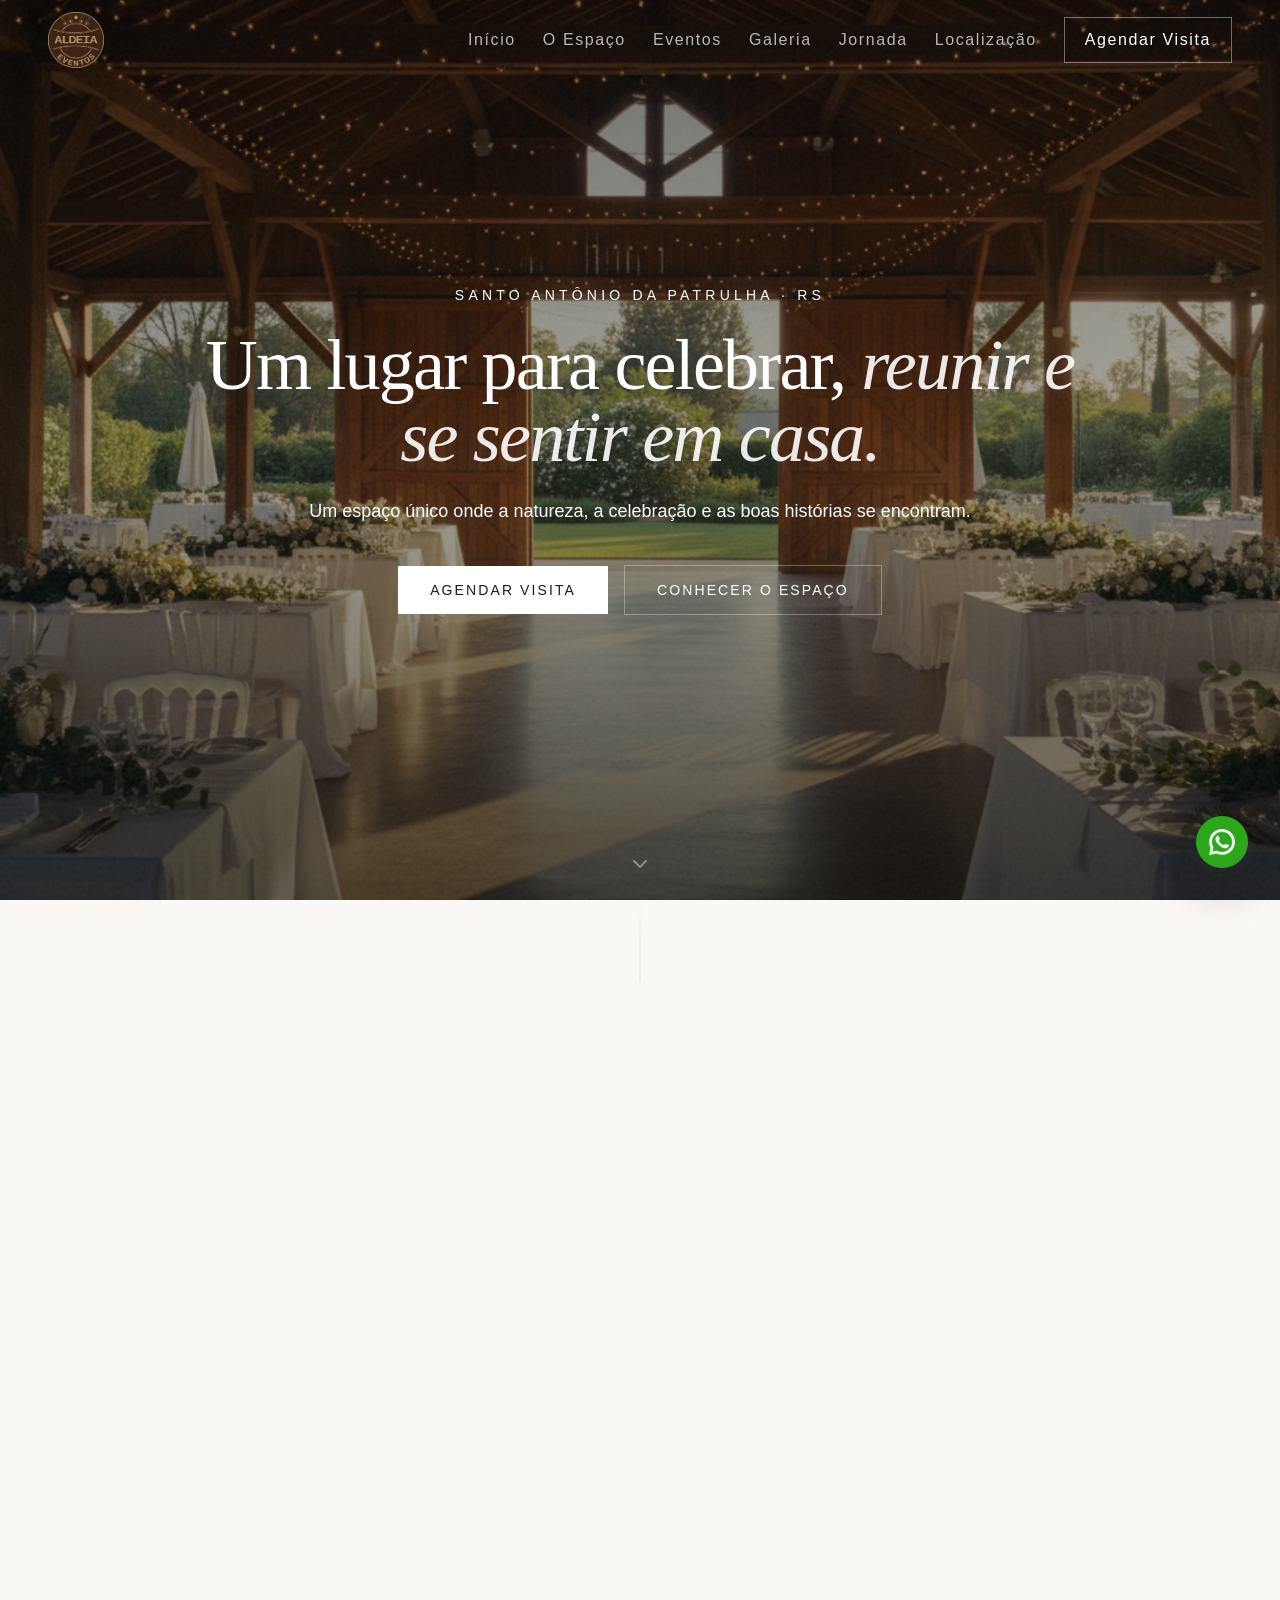
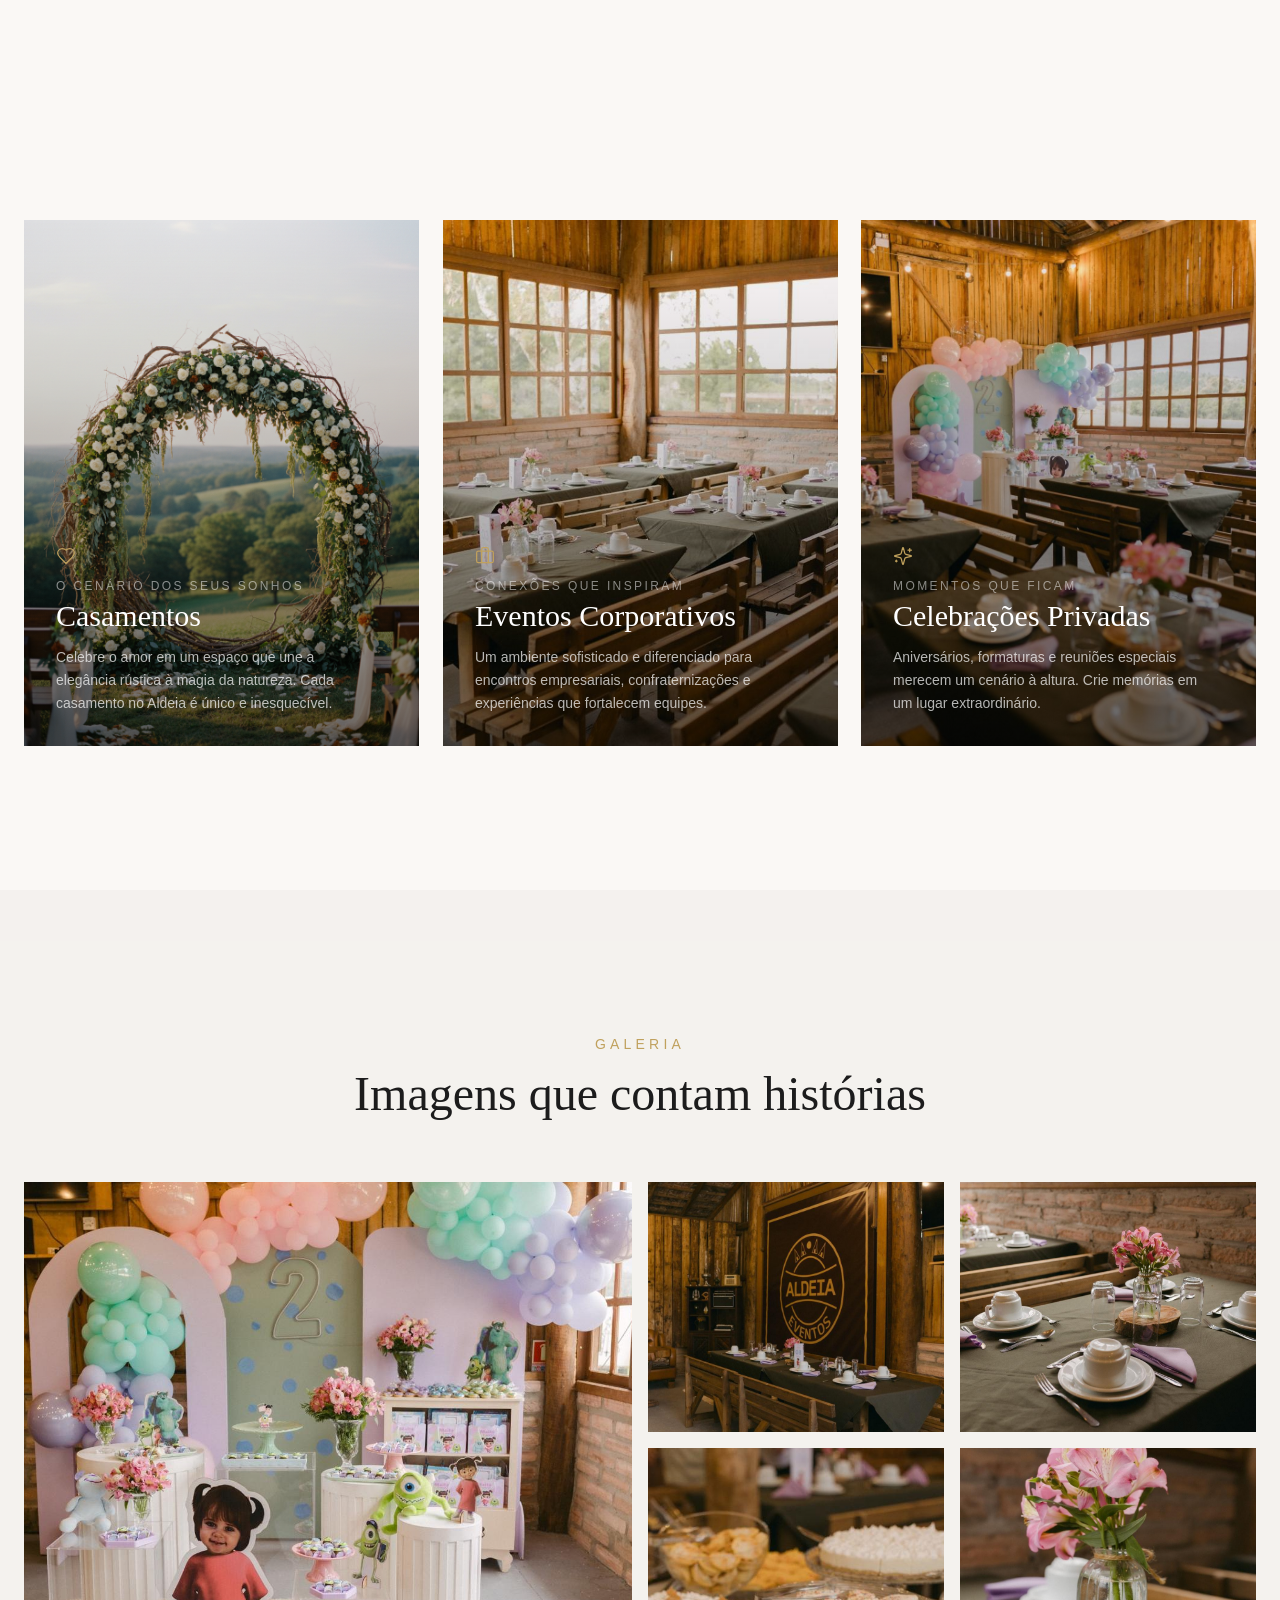
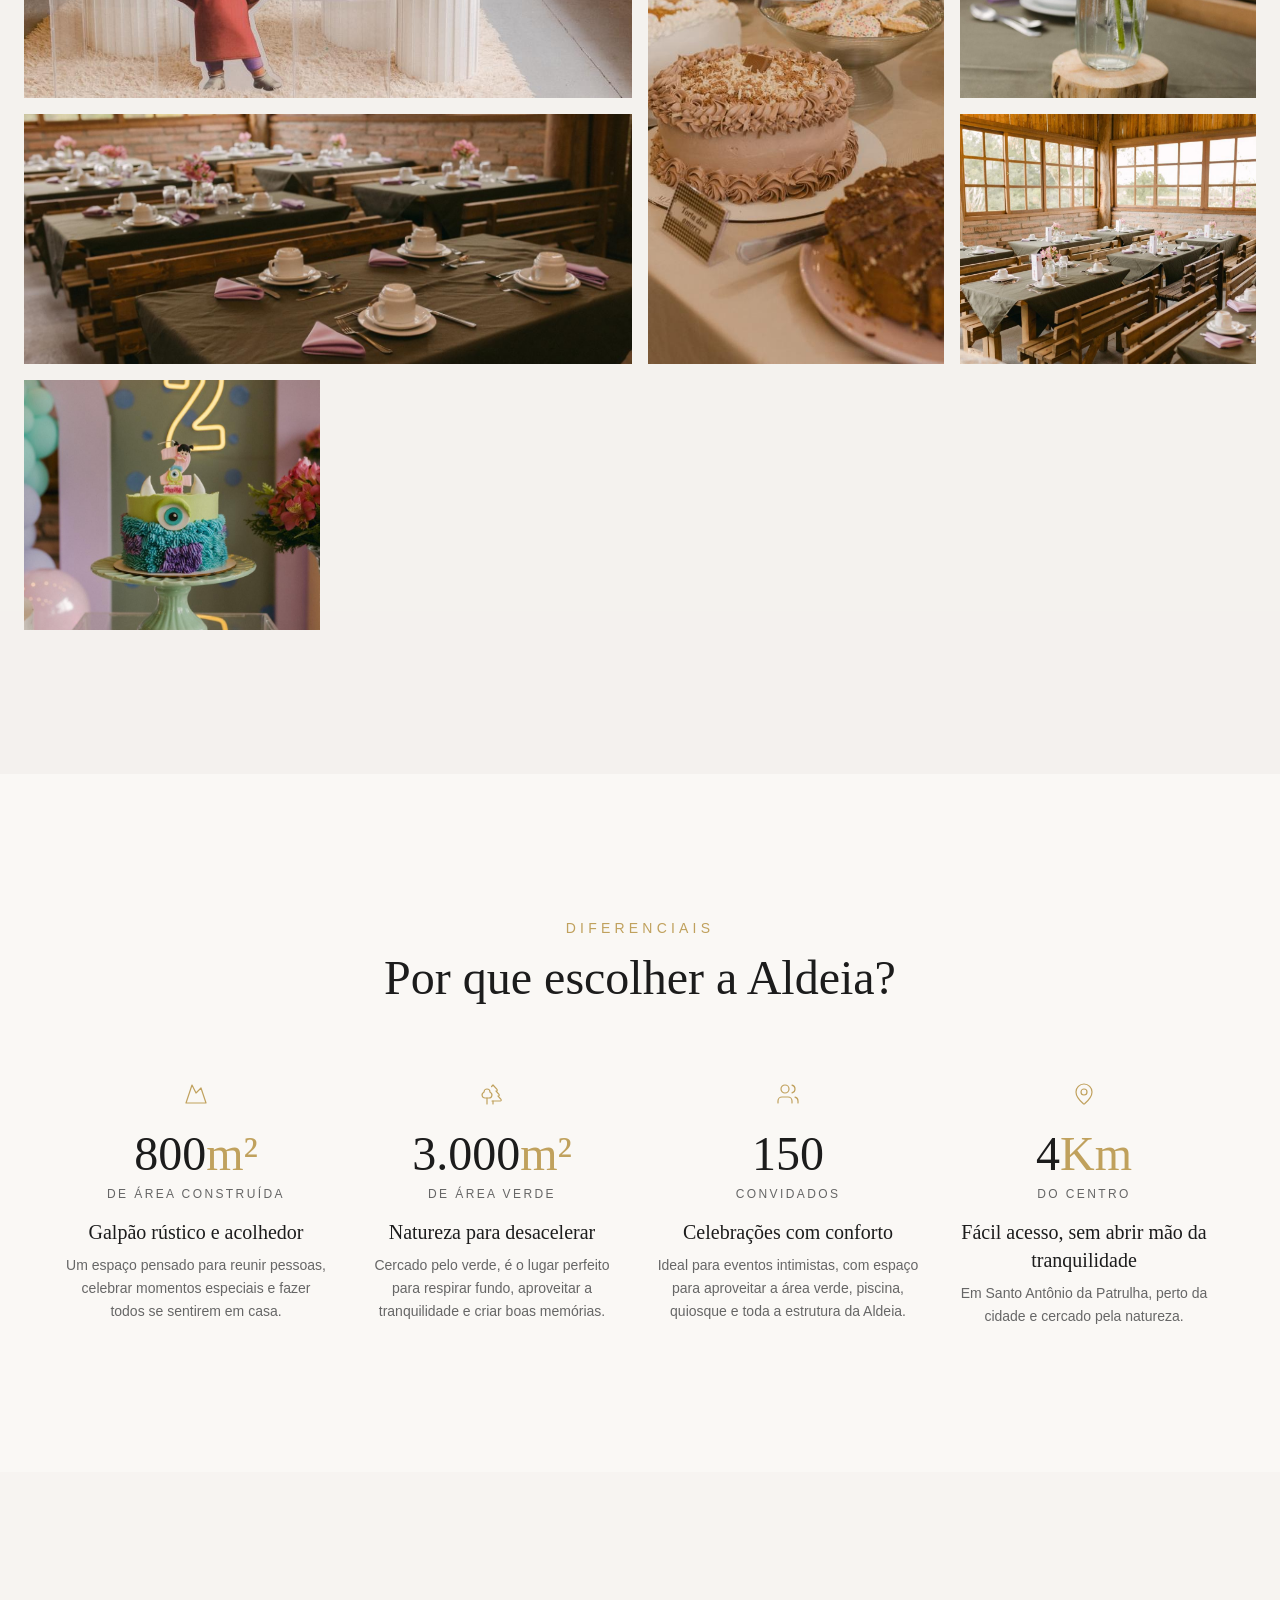
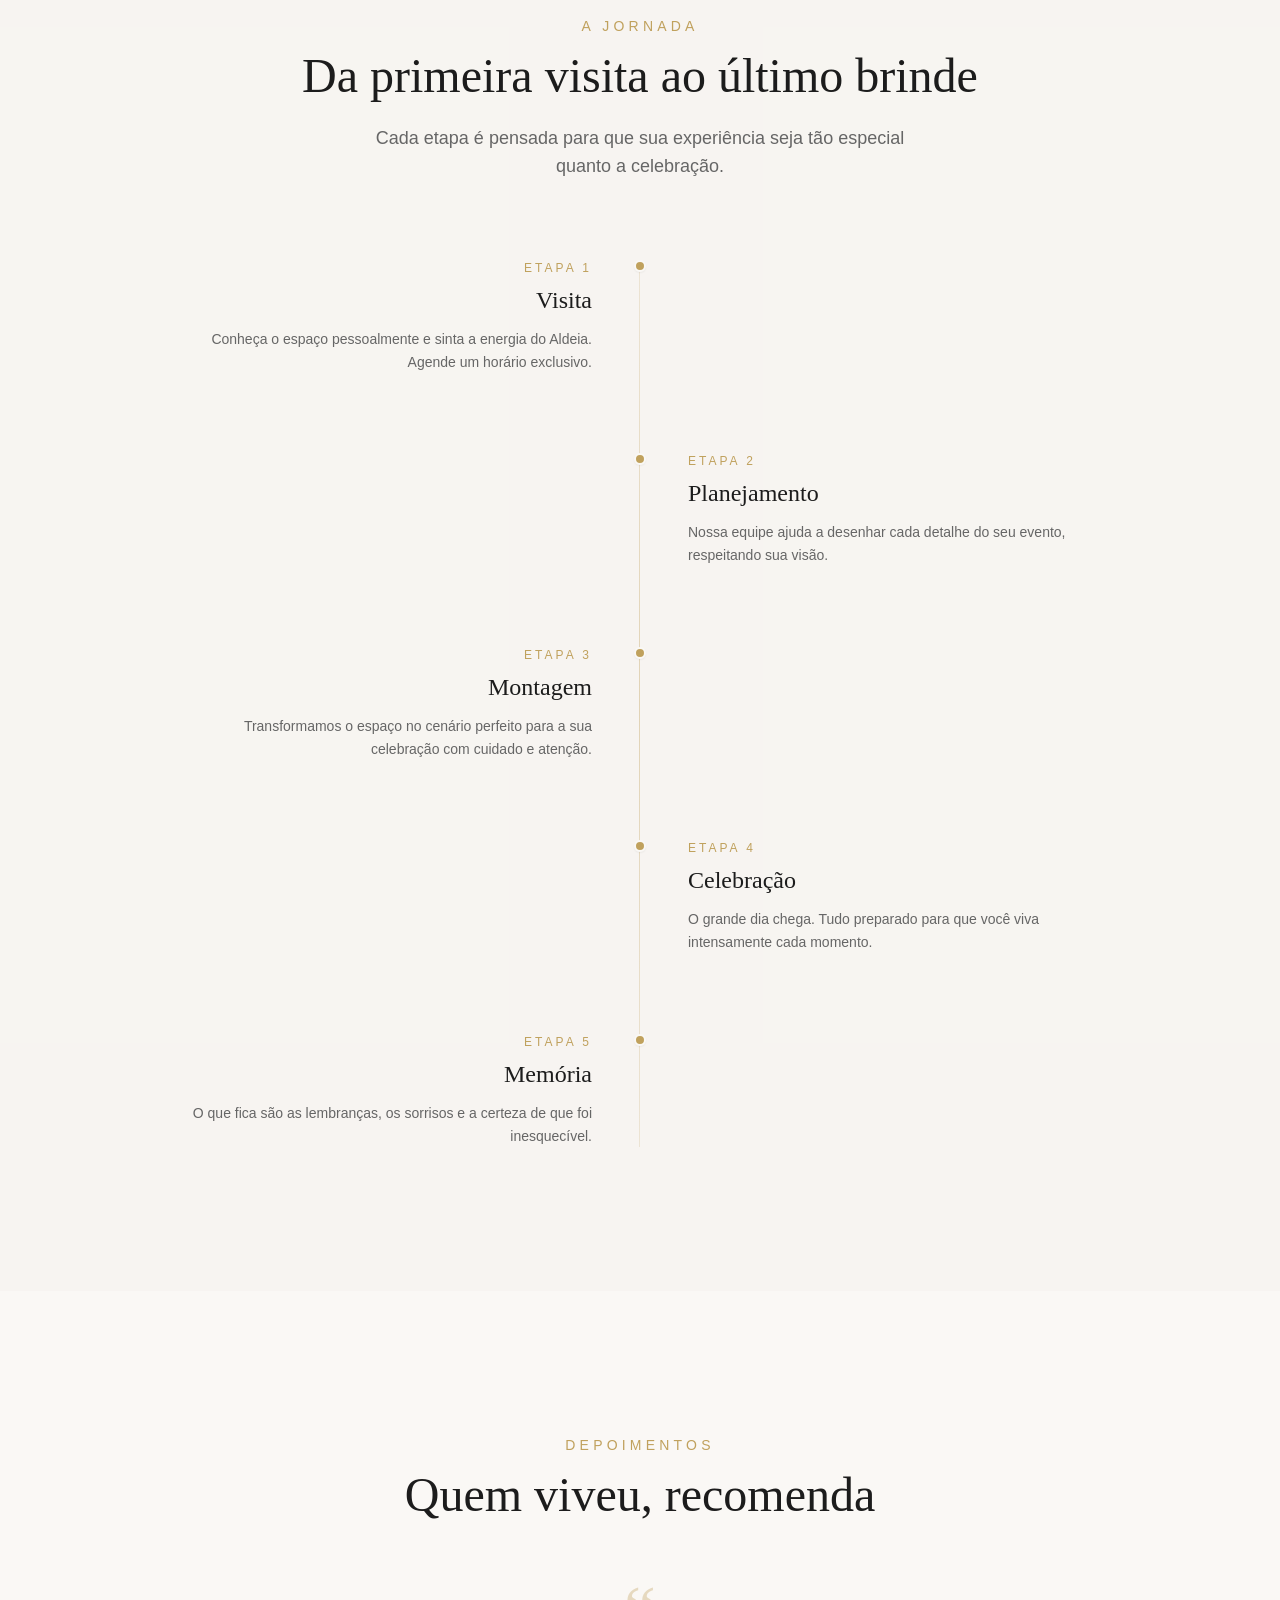
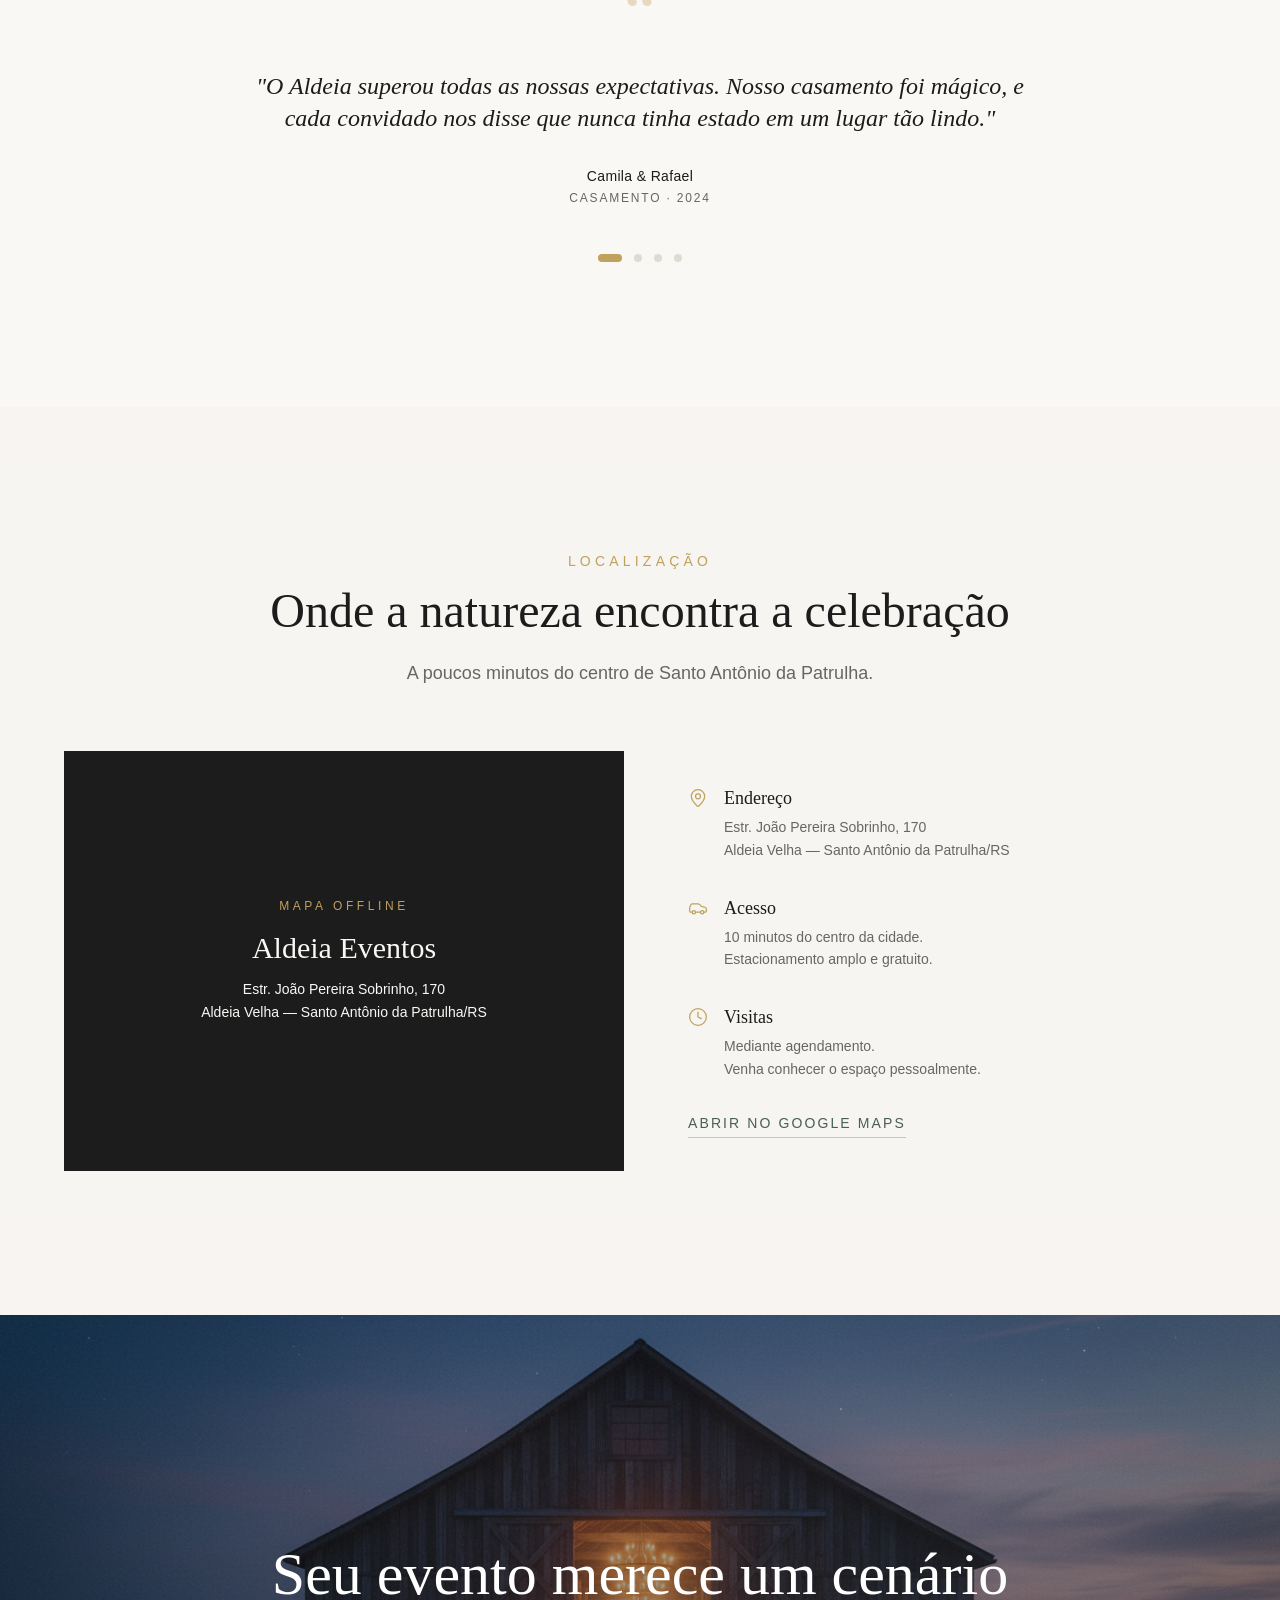
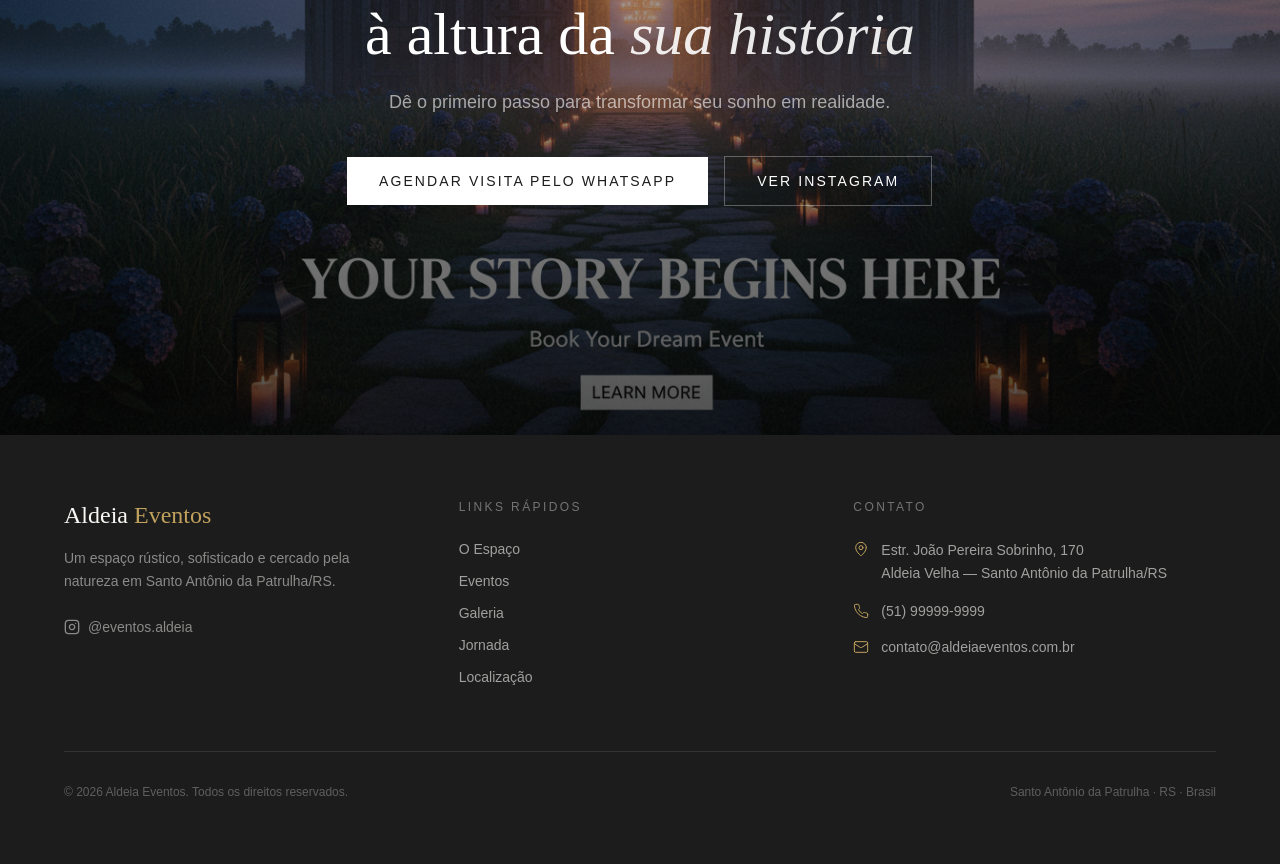
<file: index.html>
<!DOCTYPE html>
<html lang="pt-BR">
<head>
  <meta charset="utf-8">
  <meta name="viewport" content="width=device-width, initial-scale=1.0">
  <title>Aldeia Eventos</title>

  <meta name="description" content="Aldeia Eventos: espaço rústico sofisticado cercado pela natureza para casamentos, celebrações e eventos especiais em Santo Antônio da Patrulha, RS.">

  <!-- Ícone e PWA -->
  <link rel="icon" type="image/svg+xml" href="assets/Logo.png">
  <link rel="manifest" href="manifest.json">
  <link rel="canonical" href=".">

  <!-- Open Graph -->
  <meta property="og:title" content="Aldeia Eventos — Espaço para Eventos">
  <meta property="og:description" content="Um espaço rústico, sofisticado e cercado pela natureza para celebrar histórias únicas.">
  <meta property="og:type" content="website">
  <meta property="og:url" content=".">
  <meta property="og:site_name" content="Aldeia Eventos">
  <meta property="og:image" content="assets/Logo.png/v1/fill/w_1200,h_630/13cc18931_logo.png">

  <!-- Twitter -->
  <meta name="twitter:card" content="summary_large_image">
  <meta name="twitter:url" content=".">
  <meta name="twitter:title" content="Aldeia Eventos">
  <meta name="twitter:description" content="Uma experiência cinematográfica em um espaço rústico sofisticado para celebrar histórias únicas.">
  <meta name="twitter:image" content="assets/Logo.png/v1/fill/w_1200,h_630/13cc18931_logo.png">

  <!-- Mobile web app -->
  <meta name="mobile-web-app-capable" content="yes">
  <meta name="apple-mobile-web-app-status-bar-style" content="black">
  <meta name="apple-mobile-web-app-title" content="Aldeia Eventos">

  <!-- Estilos -->
  <link rel="stylesheet" href="assets/site.css">

  <style>
    @keyframes badge-spin {
      from { transform: rotate(0deg); }
      to   { transform: rotate(360deg); }
    }
    .badge-spinner { animation: badge-spin 1s linear infinite; }

    @keyframes base44-fade-in {
      from { opacity: 0; }
      to   { opacity: 1; }
    }

    @keyframes base44-scale-in {
      from { opacity: 0; transform: scale(0.95); }
      to   { opacity: 1; transform: scale(1); }
    }
  </style>
</head>

<body class="offline-loading">

  <!-- ============================================================ -->
  <!-- Loader inicial (enquanto a página carrega)                   -->
  <!-- ============================================================ -->
  <div class="offline-loader" aria-hidden="true">
    <div class="offline-loader-content">
      <div class="offline-loader-brand">
        <span>Aldeia</span> <span>Eventos</span>
      </div>
      <div class="offline-loader-spinner"></div>
      <div class="offline-loader-label">Carregando</div>
    </div>
  </div>

  <div id="root">
    <div class="min-h-screen bg-background offline-page-shell">

      <!-- ============================================================ -->
      <!-- HEADER / NAVEGAÇÃO                                           -->
      <!-- ============================================================ -->
      <nav class="fixed top-0 left-0 right-0 z-50 transition-all duration-700 bg-transparent" style="transform: none;">
        <div class="max-w-7xl mx-auto px-6 lg:px-12">
          <div class="flex items-center justify-between h-16 lg:h-20">

            <!-- Logo -->
            <a href="#hero" class="site-brand" aria-label="Aldeia Eventos">
              <img src="assets/Logo.png" alt="Aldeia Eventos" class="site-brand__logo">
            </a>

            <!-- Menu desktop -->
            <div class="hidden lg:flex items-center" style="gap: 27px;">
              <a href="#hero"        class="text-base tracking-widest transition-all duration-300 hover:tracking-[0.2em] text-white/70 hover:text-white">Início</a>
              <a href="#manifesto"   class="text-base tracking-widest transition-all duration-300 hover:tracking-[0.2em] text-white/70 hover:text-white">O Espaço</a>
              <a href="#eventos"     class="text-base tracking-widest transition-all duration-300 hover:tracking-[0.2em] text-white/70 hover:text-white">Eventos</a>
              <a href="#galeria"     class="text-base tracking-widest transition-all duration-300 hover:tracking-[0.2em] text-white/70 hover:text-white">Galeria</a>
              <a href="#jornada"     class="text-base tracking-widest transition-all duration-300 hover:tracking-[0.2em] text-white/70 hover:text-white">Jornada</a>
              <a href="#localizacao" class="text-base tracking-widest transition-all duration-300 hover:tracking-[0.2em] text-white/70 hover:text-white">Localização</a>
              <a href="https://wa.me/5551999999999" target="_blank" rel="noopener noreferrer"
                 class="text-base tracking-widest px-5 py-2.5 border transition-all duration-300 hover:tracking-[0.15em] border-white/40 text-white hover:bg-white/10">
                Agendar Visita
              </a>
            </div>

            <!-- Botão menu mobile -->
            <button class="lg:hidden text-white">
              <svg xmlns="http://www.w3.org/2000/svg" width="24" height="24" viewBox="0 0 24 24" fill="none" stroke="currentColor" stroke-width="2" stroke-linecap="round" stroke-linejoin="round" class="lucide lucide-menu w-6 h-6">
                <line x1="4" x2="20" y1="12" y2="12"></line>
                <line x1="4" x2="20" y1="6"  y2="6"></line>
                <line x1="4" x2="20" y1="18" y2="18"></line>
              </svg>
            </button>

          </div>
        </div>
      </nav>

      <!-- ============================================================ -->
      <!-- HERO                                                         -->
      <!-- ============================================================ -->
      <section id="hero" class="relative h-screen w-full overflow-hidden film-grain">
        <div class="absolute inset-0">
          <img src="assets/banner.png"
               alt="Aldeia Eventos - Espaço rústico sofisticado cercado pela natureza"
               class="w-full h-full object-cover animate-ken-burns">
          <div class="absolute inset-0 bg-gradient-to-b from-black/50 via-black/30 to-black/60"></div>
        </div>

        <div class="relative z-10 h-full flex flex-col items-center justify-center text-center px-6">
          <div class="max-w-4xl" style="opacity: 1; filter: none;">

            <p class="text-white text-sm tracking-[0.3em] uppercase mb-6 font-sans" style="opacity: 1; transform: none;">
              Santo Antônio da Patrulha · RS
            </p>

            <h1 class="font-serif text-4xl sm:text-5xl md:text-6xl lg:text-7xl text-white leading-tight tracking-tight" style="opacity: 1; transform: none;">
              Um lugar para celebrar,
              <em class="italic text-white/90">reunir e se sentir em casa.</em>
            </h1>

            <p class="mt-6 text-white text-base sm:text-lg max-w-2xl mx-auto leading-relaxed font-sans font-light" style="opacity: 1; transform: none;">
              Um espaço único onde a natureza, a celebração e as boas histórias se encontram.
            </p>

            <div class="mt-10 flex flex-col sm:flex-row items-center justify-center gap-4" style="opacity: 1; transform: none;">
              <a href="https://wa.me/5551999999999" target="_blank" rel="noopener noreferrer"
                 class="px-8 py-3.5 bg-white text-foreground text-sm tracking-[0.15em] uppercase font-sans font-medium transition-all duration-500 hover:bg-accent hover:text-white hover:tracking-[0.2em]">
                Agendar Visita
              </a>
              <a href="#manifesto"
                 class="px-8 py-3.5 border border-white/30 text-white text-sm tracking-[0.15em] uppercase font-sans transition-all duration-500 hover:bg-white/10 hover:tracking-[0.2em] hover:border-white/50">
                Conhecer o Espaço
              </a>
            </div>

          </div>

          <!-- Seta animada -->
          <div class="absolute bottom-8 left-1/2 -translate-x-1/2" style="opacity: 1;">
            <div style="transform: translateY(7.98207px);">
              <svg xmlns="http://www.w3.org/2000/svg" width="24" height="24" viewBox="0 0 24 24" fill="none" stroke="currentColor" stroke-width="2" stroke-linecap="round" stroke-linejoin="round" class="lucide lucide-chevron-down w-6 h-6 text-white/40">
                <path d="m6 9 6 6 6-6"></path>
              </svg>
            </div>
          </div>
        </div>
      </section>

      <!-- ============================================================ -->
      <!-- MANIFESTO / O ESPAÇO                                         -->
      <!-- ============================================================ -->
      <section id="manifesto" class="relative py-24 md:py-36 px-6 overflow-hidden">
        <div class="absolute top-0 left-1/2 -translate-x-1/2 w-px h-20 bg-gradient-to-b from-transparent to-accent/30"></div>

        <div class="max-w-3xl mx-auto text-center">

          <div class="" data-offline-reveal="up" style="opacity: 0; transform: translateY(40px);">
            <p class="text-accent text-sm tracking-[0.3em] uppercase mb-8 font-sans">Nossa Essência</p>
          </div>

          <div class="" data-offline-reveal="up" style="opacity: 0; transform: translateY(40px);">
            <h2 class="font-serif text-3xl sm:text-4xl md:text-5xl leading-snug text-foreground">
              Entre a natureza, a arquitetura rústica e a luz dos encontros
            </h2>
          </div>

          <div class="" data-offline-reveal="up" style="opacity: 0; transform: translateY(40px);">
            <p class="mt-8 text-muted-foreground text-lg md:text-xl leading-relaxed font-sans font-light max-w-2xl mx-auto">
              O Aldeia Eventos foi pensado para transformar celebrações em memórias inesquecíveis.
              Um lugar onde cada detalhe — da madeira que acolhe à brisa que envolve — conta a sua história.
            </p>
          </div>

          <div class="" data-offline-reveal="up" style="opacity: 0; transform: translateY(40px);">
            <div class="mt-12 flex items-center justify-center gap-8">
              <div class="h-px w-16 bg-accent/40"></div>
              <span class="text-accent font-serif italic text-lg">Aldeia Eventos</span>
              <div class="h-px w-16 bg-accent/40"></div>
            </div>
          </div>

        </div>
      </section>

      <!-- ============================================================ -->
      <!-- EVENTOS                                                      -->
      <!-- ============================================================ -->
      <section id="eventos" class="py-24 md:py-36 px-6">
        <div class="max-w-7xl mx-auto">

          <div class="" data-offline-reveal="up" style="opacity: 0; transform: translateY(40px);">
            <p class="text-accent text-sm tracking-[0.3em] uppercase mb-4 font-sans text-center">Celebrações</p>
            <h2 class="font-serif text-3xl sm:text-4xl md:text-5xl text-center text-foreground mb-16">
              Cada evento, uma história
            </h2>
          </div>

          <div class="grid grid-cols-1 md:grid-cols-3 gap-4 md:gap-6">

            <!-- Card: Casamentos -->
            <div class="" data-offline-reveal="up" style="opacity: 0; transform: translateY(40px);">
              <div class="relative group cursor-pointer overflow-hidden" style="aspect-ratio: 3 / 4;">
                <img src="assets/casamento.png" alt="Casamentos"
                     class="absolute inset-0 w-full h-full object-cover" style="transform: none;">
                <div class="absolute inset-0 bg-gradient-to-t from-black/80 via-black/30 to-transparent" style="opacity: 0.7;"></div>
                <div class="absolute inset-0 z-10 flex flex-col justify-end p-6 md:p-8">
                  <div style="transform: none;">
                    <svg xmlns="http://www.w3.org/2000/svg" width="24" height="24" viewBox="0 0 24 24" fill="none" stroke="currentColor" stroke-width="1.5" stroke-linecap="round" stroke-linejoin="round" class="lucide lucide-heart w-5 h-5 text-accent mb-3">
                      <path d="M19 14c1.49-1.46 3-3.21 3-5.5A5.5 5.5 0 0 0 16.5 3c-1.76 0-3 .5-4.5 2-1.5-1.5-2.74-2-4.5-2A5.5 5.5 0 0 0 2 8.5c0 2.3 1.5 4.05 3 5.5l7 7Z"></path>
                    </svg>
                    <p class="text-white/50 text-xs tracking-[0.2em] uppercase font-sans mb-1">O cenário dos seus sonhos</p>
                    <h3 class="font-serif text-2xl md:text-3xl text-white mb-3">Casamentos</h3>
                    <p class="text-white/70 text-sm leading-relaxed font-sans font-light max-w-xs" data-offline-reveal="up" style="opacity: 0; transform: translateY(10px);">
                      Celebre o amor em um espaço que une a elegância rústica à magia da natureza.
                      Cada casamento no Aldeia é único e inesquecível.
                    </p>
                  </div>
                </div>
              </div>
            </div>

            <!-- Card: Eventos Corporativos -->
            <div class="" data-offline-reveal="up" style="opacity: 0; transform: translateY(40px);">
              <div class="relative group cursor-pointer overflow-hidden" style="aspect-ratio: 3 / 4;">
                <img src="assets/mesa-14.jpeg" alt="Eventos Corporativos"
                     class="absolute inset-0 w-full h-full object-cover" style="transform: none;">
                <div class="absolute inset-0 bg-gradient-to-t from-black/80 via-black/30 to-transparent" style="opacity: 0.7;"></div>
                <div class="absolute inset-0 z-10 flex flex-col justify-end p-6 md:p-8">
                  <div style="transform: none;">
                    <svg xmlns="http://www.w3.org/2000/svg" width="24" height="24" viewBox="0 0 24 24" fill="none" stroke="currentColor" stroke-width="1.5" stroke-linecap="round" stroke-linejoin="round" class="lucide lucide-briefcase w-5 h-5 text-accent mb-3">
                      <path d="M16 20V4a2 2 0 0 0-2-2h-4a2 2 0 0 0-2 2v16"></path>
                      <rect width="20" height="14" x="2" y="6" rx="2"></rect>
                    </svg>
                    <p class="text-white/50 text-xs tracking-[0.2em] uppercase font-sans mb-1">Conexões que inspiram</p>
                    <h3 class="font-serif text-2xl md:text-3xl text-white mb-3">Eventos Corporativos</h3>
                    <p class="text-white/70 text-sm leading-relaxed font-sans font-light max-w-xs" data-offline-reveal="up" style="opacity: 0; transform: translateY(10px);">
                      Um ambiente sofisticado e diferenciado para encontros empresariais, confraternizações e experiências que fortalecem equipes.
                    </p>
                  </div>
                </div>
              </div>
            </div>

            <!-- Card: Celebrações Privadas -->
            <div class="" data-offline-reveal="up" style="opacity: 0; transform: translateY(40px);">
              <div class="relative group cursor-pointer overflow-hidden" style="aspect-ratio: 3 / 4;">
                <img src="assets/mesa-10.jpeg" alt="Celebrações Privadas"
                     class="absolute inset-0 w-full h-full object-cover" style="transform: none;">
                <div class="absolute inset-0 bg-gradient-to-t from-black/80 via-black/30 to-transparent" style="opacity: 0.7;"></div>
                <div class="absolute inset-0 z-10 flex flex-col justify-end p-6 md:p-8">
                  <div style="transform: none;">
                    <svg xmlns="http://www.w3.org/2000/svg" width="24" height="24" viewBox="0 0 24 24" fill="none" stroke="currentColor" stroke-width="1.5" stroke-linecap="round" stroke-linejoin="round" class="lucide lucide-sparkles w-5 h-5 text-accent mb-3">
                      <path d="M9.937 15.5A2 2 0 0 0 8.5 14.063l-6.135-1.582a.5.5 0 0 1 0-.962L8.5 9.936A2 2 0 0 0 9.937 8.5l1.582-6.135a.5.5 0 0 1 .963 0L14.063 8.5A2 2 0 0 0 15.5 9.937l6.135 1.581a.5.5 0 0 1 0 .964L15.5 14.063a2 2 0 0 0-1.437 1.437l-1.582 6.135a.5.5 0 0 1-.963 0z"></path>
                      <path d="M20 3v4"></path>
                      <path d="M22 5h-4"></path>
                      <path d="M4 17v2"></path>
                      <path d="M5 18H3"></path>
                    </svg>
                    <p class="text-white/50 text-xs tracking-[0.2em] uppercase font-sans mb-1">Momentos que ficam</p>
                    <h3 class="font-serif text-2xl md:text-3xl text-white mb-3">Celebrações Privadas</h3>
                    <p class="text-white/70 text-sm leading-relaxed font-sans font-light max-w-xs" data-offline-reveal="up" style="opacity: 0; transform: translateY(10px);">
                      Aniversários, formaturas e reuniões especiais merecem um cenário à altura.
                      Crie memórias em um lugar extraordinário.
                    </p>
                  </div>
                </div>
              </div>
            </div>

          </div>
        </div>
      </section>

      <!-- ============================================================ -->
      <!-- GALERIA                                                      -->
      <!-- ============================================================ -->
      <section id="galeria" class="py-24 md:py-36 px-6 bg-muted/50">
        <div class="max-w-7xl mx-auto">

          <div class="" data-offline-reveal="up" style="opacity: 0; transform: translateY(40px);">
            <p class="text-accent text-sm tracking-[0.3em] uppercase mb-4 font-sans text-center">Galeria</p>
            <h2 class="font-serif text-3xl sm:text-4xl md:text-5xl text-center text-foreground mb-16">
              Imagens que contam histórias
            </h2>
          </div>

          <div class="grid grid-cols-2 md:grid-cols-4 gap-3 md:gap-4 auto-rows-[200px] md:auto-rows-[250px]">

            <div class="col-span-2 row-span-2 overflow-hidden" data-offline-reveal="up" style="opacity: 0; transform: translateY(40px);">
              <div class="relative w-full h-full cursor-pointer group">
                <img src="assets/aniversario-1.jpeg" alt="Aldeia Eventos - Espaço principal"
                     class="w-full h-full object-cover transition-transform duration-700 group-hover:scale-105">
                <div class="absolute inset-0 bg-primary/0 group-hover:bg-primary/20 transition-colors duration-500"></div>
              </div>
            </div>

            <div class="col-span-1 row-span-1 overflow-hidden" data-offline-reveal="up" style="opacity: 0; transform: translateY(40px);">
              <div class="relative w-full h-full cursor-pointer group">
                <img src="assets/aldeia.jpeg" alt="Cerimônia de casamento"
                     class="w-full h-full object-cover transition-transform duration-700 group-hover:scale-105">
                <div class="absolute inset-0 bg-primary/0 group-hover:bg-primary/20 transition-colors duration-500"></div>
              </div>
            </div>

            <div class="col-span-1 row-span-1 overflow-hidden" data-offline-reveal="up" style="opacity: 0; transform: translateY(40px);">
              <div class="relative w-full h-full cursor-pointer group">
                <img src="assets/mesa-16.jpeg" alt="Detalhes da mesa"
                     class="w-full h-full object-cover transition-transform duration-700 group-hover:scale-105">
                <div class="absolute inset-0 bg-primary/0 group-hover:bg-primary/20 transition-colors duration-500"></div>
              </div>
            </div>

            <div class="col-span-1 row-span-2 overflow-hidden" data-offline-reveal="up" style="opacity: 0; transform: translateY(40px);">
              <div class="relative w-full h-full cursor-pointer group">
                <img src="assets/mesa-1.jpeg" alt="Área verde ao entardecer"
                     class="w-full h-full object-cover transition-transform duration-700 group-hover:scale-105">
                <div class="absolute inset-0 bg-primary/0 group-hover:bg-primary/20 transition-colors duration-500"></div>
              </div>
            </div>

            <div class="col-span-1 row-span-1 overflow-hidden" data-offline-reveal="up" style="opacity: 0; transform: translateY(40px);">
              <div class="relative w-full h-full cursor-pointer group">
                <img src="assets/mesa-9.jpeg" alt="Interior do galpão"
                     class="w-full h-full object-cover transition-transform duration-700 group-hover:scale-105">
                <div class="absolute inset-0 bg-primary/0 group-hover:bg-primary/20 transition-colors duration-500"></div>
              </div>
            </div>

            <div class="col-span-2 row-span-1 overflow-hidden" data-offline-reveal="up" style="opacity: 0; transform: translateY(40px);">
              <div class="relative w-full h-full cursor-pointer group">
                <img src="assets/mesa-12.jpeg" alt="Vista aérea do espaço"
                     class="w-full h-full object-cover transition-transform duration-700 group-hover:scale-105">
                <div class="absolute inset-0 bg-primary/0 group-hover:bg-primary/20 transition-colors duration-500"></div>
              </div>
            </div>

            <div class="col-span-1 row-span-1 overflow-hidden" data-offline-reveal="up" style="opacity: 0; transform: translateY(40px);">
              <div class="relative w-full h-full cursor-pointer group">
                <img src="assets/mesa-14.jpeg" alt="Arco floral"
                     class="w-full h-full object-cover transition-transform duration-700 group-hover:scale-105">
                <div class="absolute inset-0 bg-primary/0 group-hover:bg-primary/20 transition-colors duration-500"></div>
              </div>
            </div>

            <div class="col-span-1 row-span-1 overflow-hidden" data-offline-reveal="up" style="opacity: 0; transform: translateY(40px);">
              <div class="relative w-full h-full cursor-pointer group">
                <img src="assets/aniversario-3.jpeg" alt="Celebração privada"
                     class="w-full h-full object-cover transition-transform duration-700 group-hover:scale-105">
                <div class="absolute inset-0 bg-primary/0 group-hover:bg-primary/20 transition-colors duration-500"></div>
              </div>
            </div>

          </div>
        </div>
      </section>

      <!-- ============================================================ -->
      <!-- DIFERENCIAIS                                                 -->
      <!-- ============================================================ -->
      <section class="py-24 md:py-36 px-6">
        <div class="max-w-6xl mx-auto">

          <div class="" data-offline-reveal="up" style="opacity: 0; transform: translateY(40px);">
            <p class="text-accent text-sm tracking-[0.3em] uppercase mb-4 font-sans text-center">Diferenciais</p>
            <h2 class="font-serif text-3xl sm:text-4xl md:text-5xl text-center text-foreground mb-20">
              Por que escolher a Aldeia?
            </h2>
          </div>

          <div class="grid grid-cols-1 sm:grid-cols-2 lg:grid-cols-4 gap-12 lg:gap-8">

            <!-- 800m² construído -->
            <div class="" data-offline-reveal="up" style="opacity: 0; transform: translateY(40px);">
              <div class="text-center group">
                <svg xmlns="http://www.w3.org/2000/svg" width="24" height="24" viewBox="0 0 24 24" fill="none" stroke="currentColor" stroke-width="1.2" stroke-linecap="round" stroke-linejoin="round" class="lucide lucide-mountain w-6 h-6 text-accent mx-auto mb-6 transition-transform duration-500 group-hover:scale-110">
                  <path d="m8 3 4 8 5-5 5 15H2L8 3z"></path>
                </svg>
                <span class="font-serif text-4xl md:text-5xl text-foreground">800<span class="text-accent">m²</span></span>
                <p class="text-muted-foreground text-xs tracking-[0.2em] uppercase mt-2 mb-4 font-sans">de área construída</p>
                <h3 class="font-serif text-xl text-foreground mb-2">Galpão rústico e acolhedor</h3>
                <p class="text-muted-foreground text-sm leading-relaxed font-sans font-light">
                  Um espaço pensado para reunir pessoas, celebrar momentos especiais e fazer todos se sentirem em casa.
                </p>
              </div>
            </div>

            <!-- 3000m² área verde -->
            <div class="" data-offline-reveal="up" style="opacity: 0; transform: translateY(40px);">
              <div class="text-center group">
                <svg xmlns="http://www.w3.org/2000/svg" width="24" height="24" viewBox="0 0 24 24" fill="none" stroke="currentColor" stroke-width="1.2" stroke-linecap="round" stroke-linejoin="round" class="lucide lucide-trees w-6 h-6 text-accent mx-auto mb-6 transition-transform duration-500 group-hover:scale-110">
                  <path d="M10 10v.2A3 3 0 0 1 8.9 16H5a3 3 0 0 1-1-5.8V10a3 3 0 0 1 6 0Z"></path>
                  <path d="M7 16v6"></path>
                  <path d="M13 19v3"></path>
                  <path d="M12 19h8.3a1 1 0 0 0 .7-1.7L18 14h.3a1 1 0 0 0 .7-1.7L16 9h.2a1 1 0 0 0 .8-1.7L13 3l-1.4 1.5"></path>
                </svg>
                <span class="font-serif text-4xl md:text-5xl text-foreground">3000<span class="text-accent">m²</span></span>
                <p class="text-muted-foreground text-xs tracking-[0.2em] uppercase mt-2 mb-4 font-sans">de área verde</p>
                <h3 class="font-serif text-xl text-foreground mb-2">Natureza para desacelerar</h3>
                <p class="text-muted-foreground text-sm leading-relaxed font-sans font-light">
                  Cercado pelo verde, é o lugar perfeito para respirar fundo, aproveitar a tranquilidade e criar boas memórias.
                </p>
              </div>
            </div>

            <!-- 350 convidados -->
            <div class="" data-offline-reveal="up" style="opacity: 0; transform: translateY(40px);">
              <div class="text-center group">
                <svg xmlns="http://www.w3.org/2000/svg" width="24" height="24" viewBox="0 0 24 24" fill="none" stroke="currentColor" stroke-width="1.2" stroke-linecap="round" stroke-linejoin="round" class="lucide lucide-users w-6 h-6 text-accent mx-auto mb-6 transition-transform duration-500 group-hover:scale-110">
                  <path d="M16 21v-2a4 4 0 0 0-4-4H6a4 4 0 0 0-4 4v2"></path>
                  <circle cx="9" cy="7" r="4"></circle>
                  <path d="M22 21v-2a4 4 0 0 0-3-3.87"></path>
                  <path d="M16 3.13a4 4 0 0 1 0 7.75"></path>
                </svg>
                <span class="font-serif text-4xl md:text-5xl text-foreground">150<span class="text-accent"></span></span>
                <p class="text-muted-foreground text-xs tracking-[0.2em] uppercase mt-2 mb-4 font-sans">convidados</p>
                <h3 class="font-serif text-xl text-foreground mb-2">Celebrações com conforto</h3>
                <p class="text-muted-foreground text-sm leading-relaxed font-sans font-light">
                  Ideal para eventos intimistas, com espaço para aproveitar a área verde, piscina, quiosque e toda a estrutura da Aldeia.
                </p>
              </div>
            </div>

            <!-- 10min do centro -->
            <div class="" data-offline-reveal="up" style="opacity: 0; transform: translateY(40px);">
              <div class="text-center group">
                <svg xmlns="http://www.w3.org/2000/svg" width="24" height="24" viewBox="0 0 24 24" fill="none" stroke="currentColor" stroke-width="1.2" stroke-linecap="round" stroke-linejoin="round" class="lucide lucide-map-pin w-6 h-6 text-accent mx-auto mb-6 transition-transform duration-500 group-hover:scale-110">
                  <path d="M20 10c0 4.993-5.539 10.193-7.399 11.799a1 1 0 0 1-1.202 0C9.539 20.193 4 14.993 4 10a8 8 0 0 1 16 0"></path>
                  <circle cx="12" cy="10" r="3"></circle>
                </svg>
                <span class="font-serif text-4xl md:text-5xl text-foreground">4<span class="text-accent">Km</span></span>
                <p class="text-muted-foreground text-xs tracking-[0.2em] uppercase mt-2 mb-4 font-sans">do centro</p>
                <h3 class="font-serif text-xl text-foreground mb-2">Fácil acesso, sem abrir mão da tranquilidade</h3>
                <p class="text-muted-foreground text-sm leading-relaxed font-sans font-light">
                  Em Santo Antônio da Patrulha, perto da cidade e cercado pela natureza.
                </p>
              </div>
            </div>

          </div>
        </div>
      </section>

      <!-- ============================================================ -->
      <!-- JORNADA                                                      -->
      <!-- ============================================================ -->
      <section id="jornada" class="py-24 md:py-36 px-6 bg-muted/30">
        <div class="max-w-4xl mx-auto">

          <div class="" data-offline-reveal="up" style="opacity: 0; transform: translateY(40px);">
            <p class="text-accent text-sm tracking-[0.3em] uppercase mb-4 font-sans text-center">A Jornada</p>
            <h2 class="font-serif text-3xl sm:text-4xl md:text-5xl text-center text-foreground mb-6">
              Da primeira visita ao último brinde
            </h2>
            <p class="text-muted-foreground text-center text-lg font-sans font-light max-w-xl mx-auto mb-20">
              Cada etapa é pensada para que sua experiência seja tão especial quanto a celebração.
            </p>
          </div>

          <div class="relative">
            <!-- Linha vertical da timeline -->
            <div class="absolute left-6 md:left-1/2 md:-translate-x-px top-0 bottom-0 w-px bg-gradient-to-b from-accent/20 via-accent/40 to-accent/20"></div>

            <div class="space-y-16 md:space-y-20">

              <!-- Etapa 1 -->
              <div class="" data-offline-reveal="up" style="opacity: 0; transform: translateY(40px);">
                <div class="relative flex items-start gap-8 md:flex-row">
                  <div class="flex-1 pl-16 md:pl-0 md:text-right md:pr-16">
                    <p class="text-accent text-xs tracking-[0.25em] uppercase font-sans mb-2">Etapa 1</p>
                    <h3 class="font-serif text-2xl text-foreground mb-3">Visita</h3>
                    <p class="text-muted-foreground text-sm leading-relaxed font-sans font-light">
                      Conheça o espaço pessoalmente e sinta a energia do Aldeia. Agende um horário exclusivo.
                    </p>
                  </div>
                  <div class="absolute left-6 md:left-1/2 -translate-x-1/2 w-3 h-3 rounded-full bg-accent border-2 border-background shadow-sm"></div>
                  <div class="hidden md:block flex-1"></div>
                </div>
              </div>

              <!-- Etapa 2 -->
              <div class="" data-offline-reveal="up" style="opacity: 0; transform: translateY(40px);">
                <div class="relative flex items-start gap-8 md:flex-row-reverse">
                  <div class="flex-1 pl-16 md:pl-0 md:text-left md:pl-16">
                    <p class="text-accent text-xs tracking-[0.25em] uppercase font-sans mb-2">Etapa 2</p>
                    <h3 class="font-serif text-2xl text-foreground mb-3">Planejamento</h3>
                    <p class="text-muted-foreground text-sm leading-relaxed font-sans font-light">
                      Nossa equipe ajuda a desenhar cada detalhe do seu evento, respeitando sua visão.
                    </p>
                  </div>
                  <div class="absolute left-6 md:left-1/2 -translate-x-1/2 w-3 h-3 rounded-full bg-accent border-2 border-background shadow-sm"></div>
                  <div class="hidden md:block flex-1"></div>
                </div>
              </div>

              <!-- Etapa 3 -->
              <div class="" data-offline-reveal="up" style="opacity: 0; transform: translateY(40px);">
                <div class="relative flex items-start gap-8 md:flex-row">
                  <div class="flex-1 pl-16 md:pl-0 md:text-right md:pr-16">
                    <p class="text-accent text-xs tracking-[0.25em] uppercase font-sans mb-2">Etapa 3</p>
                    <h3 class="font-serif text-2xl text-foreground mb-3">Montagem</h3>
                    <p class="text-muted-foreground text-sm leading-relaxed font-sans font-light">
                      Transformamos o espaço no cenário perfeito para a sua celebração com cuidado e atenção.
                    </p>
                  </div>
                  <div class="absolute left-6 md:left-1/2 -translate-x-1/2 w-3 h-3 rounded-full bg-accent border-2 border-background shadow-sm"></div>
                  <div class="hidden md:block flex-1"></div>
                </div>
              </div>

              <!-- Etapa 4 -->
              <div class="" data-offline-reveal="up" style="opacity: 0; transform: translateY(40px);">
                <div class="relative flex items-start gap-8 md:flex-row-reverse">
                  <div class="flex-1 pl-16 md:pl-0 md:text-left md:pl-16">
                    <p class="text-accent text-xs tracking-[0.25em] uppercase font-sans mb-2">Etapa 4</p>
                    <h3 class="font-serif text-2xl text-foreground mb-3">Celebração</h3>
                    <p class="text-muted-foreground text-sm leading-relaxed font-sans font-light">
                      O grande dia chega. Tudo preparado para que você viva intensamente cada momento.
                    </p>
                  </div>
                  <div class="absolute left-6 md:left-1/2 -translate-x-1/2 w-3 h-3 rounded-full bg-accent border-2 border-background shadow-sm"></div>
                  <div class="hidden md:block flex-1"></div>
                </div>
              </div>

              <!-- Etapa 5 -->
              <div class="" data-offline-reveal="up" style="opacity: 0; transform: translateY(40px);">
                <div class="relative flex items-start gap-8 md:flex-row">
                  <div class="flex-1 pl-16 md:pl-0 md:text-right md:pr-16">
                    <p class="text-accent text-xs tracking-[0.25em] uppercase font-sans mb-2">Etapa 5</p>
                    <h3 class="font-serif text-2xl text-foreground mb-3">Memória</h3>
                    <p class="text-muted-foreground text-sm leading-relaxed font-sans font-light">
                      O que fica são as lembranças, os sorrisos e a certeza de que foi inesquecível.
                    </p>
                  </div>
                  <div class="absolute left-6 md:left-1/2 -translate-x-1/2 w-3 h-3 rounded-full bg-accent border-2 border-background shadow-sm"></div>
                  <div class="hidden md:block flex-1"></div>
                </div>
              </div>

            </div>
          </div>
        </div>
      </section>

      <!-- ============================================================ -->
      <!-- DEPOIMENTOS                                                  -->
      <!-- ============================================================ -->
      <section class="py-24 md:py-36 px-6">
        <div class="max-w-3xl mx-auto text-center">

          <div class="" data-offline-reveal="up" style="opacity: 0; transform: translateY(40px);">
            <p class="text-accent text-sm tracking-[0.3em] uppercase mb-4 font-sans">Depoimentos</p>
            <h2 class="font-serif text-3xl sm:text-4xl md:text-5xl text-foreground mb-16">
              Quem viveu, recomenda
            </h2>
          </div>

          <div class="relative min-h-[280px] flex flex-col items-center justify-center">
            <svg xmlns="http://www.w3.org/2000/svg" width="24" height="24" viewBox="0 0 24 24" fill="none" stroke="currentColor" stroke-width="1" stroke-linecap="round" stroke-linejoin="round" class="lucide lucide-quote w-8 h-8 text-accent/30 mb-8">
              <path d="M16 3a2 2 0 0 0-2 2v6a2 2 0 0 0 2 2 1 1 0 0 1 1 1v1a2 2 0 0 1-2 2 1 1 0 0 0-1 1v2a1 1 0 0 0 1 1 6 6 0 0 0 6-6V5a2 2 0 0 0-2-2z"></path>
              <path d="M5 3a2 2 0 0 0-2 2v6a2 2 0 0 0 2 2 1 1 0 0 1 1 1v1a2 2 0 0 1-2 2 1 1 0 0 0-1 1v2a1 1 0 0 0 1 1 6 6 0 0 0 6-6V5a2 2 0 0 0-2-2z"></path>
            </svg>

            <div class="text-center" style="opacity: 1; transform: none;">
              <p class="font-serif text-xl md:text-2xl text-foreground leading-relaxed italic mb-8">
                "Realizamos nosso evento corporativo no Aldeia e o resultado foi impressionante.
                Ambiente sofisticado com a acolhida que só a natureza proporciona."
              </p>
              <p class="text-foreground font-sans font-medium text-sm tracking-wide">Marcelo Ferreira</p>
              <p class="text-muted-foreground font-sans text-xs tracking-[0.15em] uppercase mt-1">Evento Corporativo · 2023</p>
            </div>

            <div class="flex gap-3 mt-12">
              <button class="w-2 h-2 rounded-full transition-all duration-500 bg-border hover:bg-muted-foreground"></button>
              <button class="w-2 h-2 rounded-full transition-all duration-500 bg-border hover:bg-muted-foreground"></button>
              <button class="w-2 h-2 rounded-full transition-all duration-500 bg-accent w-6"></button>
              <button class="w-2 h-2 rounded-full transition-all duration-500 bg-border hover:bg-muted-foreground"></button>
            </div>
          </div>

        </div>
      </section>

      <!-- ============================================================ -->
      <!-- LOCALIZAÇÃO                                                  -->
      <!-- ============================================================ -->
      <section id="localizacao" class="py-24 md:py-36 px-6 bg-muted/30">
        <div class="max-w-6xl mx-auto">

          <div class="" data-offline-reveal="up" style="opacity: 0; transform: translateY(40px);">
            <p class="text-accent text-sm tracking-[0.3em] uppercase mb-4 font-sans text-center">Localização</p>
            <h2 class="font-serif text-3xl sm:text-4xl md:text-5xl text-center text-foreground mb-6">
              Onde a natureza encontra a celebração
            </h2>
            <p class="text-muted-foreground text-center text-lg font-sans font-light max-w-xl mx-auto mb-16">
              A poucos minutos do centro de Santo Antônio da Patrulha.
            </p>
          </div>

          <div class="grid grid-cols-1 lg:grid-cols-2 gap-8 items-center">

            <!-- Card endereço -->
            <div class="" data-offline-reveal="right" style="opacity: 0; transform: translateX(40px);">
              <div class="aspect-[4/3] w-full overflow-hidden">
                <div class="w-full h-full bg-foreground text-background flex flex-col items-center justify-center p-8 text-center">
                  <p class="text-accent text-xs tracking-[0.3em] uppercase font-sans mb-4">Mapa offline</p>
                  <h3 class="font-serif text-2xl md:text-3xl mb-3">Aldeia Eventos</h3>
                  <p class="text-background/70 text-sm md:text-base font-sans leading-relaxed">
                    Estr. João Pereira Sobrinho, 170<br>
                    Aldeia Velha — Santo Antônio da Patrulha/RS
                  </p>
                </div>
              </div>
            </div>

            <!-- Lista de informações -->
            <div class="" data-offline-reveal="left" style="opacity: 0; transform: translateX(-40px);">
              <div class="space-y-8 lg:pl-8">

                <div class="flex items-start gap-4">
                  <svg xmlns="http://www.w3.org/2000/svg" width="24" height="24" viewBox="0 0 24 24" fill="none" stroke="currentColor" stroke-width="1.5" stroke-linecap="round" stroke-linejoin="round" class="lucide lucide-map-pin w-5 h-5 text-accent mt-1 flex-shrink-0">
                    <path d="M20 10c0 4.993-5.539 10.193-7.399 11.799a1 1 0 0 1-1.202 0C9.539 20.193 4 14.993 4 10a8 8 0 0 1 16 0"></path>
                    <circle cx="12" cy="10" r="3"></circle>
                  </svg>
                  <div>
                    <h3 class="font-serif text-lg text-foreground mb-1">Endereço</h3>
                    <p class="text-muted-foreground text-sm font-sans leading-relaxed">
                      Estr. João Pereira Sobrinho, 170<br>
                      Aldeia Velha — Santo Antônio da Patrulha/RS
                    </p>
                  </div>
                </div>

                <div class="flex items-start gap-4">
                  <svg xmlns="http://www.w3.org/2000/svg" width="24" height="24" viewBox="0 0 24 24" fill="none" stroke="currentColor" stroke-width="1.5" stroke-linecap="round" stroke-linejoin="round" class="lucide lucide-car w-5 h-5 text-accent mt-1 flex-shrink-0">
                    <path d="M19 17h2c.6 0 1-.4 1-1v-3c0-.9-.7-1.7-1.5-1.9C18.7 10.6 16 10 16 10s-1.3-1.4-2.2-2.3c-.5-.4-1.1-.7-1.8-.7H5c-.6 0-1.1.4-1.4.9l-1.4 2.9A3.7 3.7 0 0 0 2 12v4c0 .6.4 1 1 1h2"></path>
                    <circle cx="7" cy="17" r="2"></circle>
                    <path d="M9 17h6"></path>
                    <circle cx="17" cy="17" r="2"></circle>
                  </svg>
                  <div>
                    <h3 class="font-serif text-lg text-foreground mb-1">Acesso</h3>
                    <p class="text-muted-foreground text-sm font-sans leading-relaxed">
                      10 minutos do centro da cidade.<br>
                      Estacionamento amplo e gratuito.
                    </p>
                  </div>
                </div>

                <div class="flex items-start gap-4">
                  <svg xmlns="http://www.w3.org/2000/svg" width="24" height="24" viewBox="0 0 24 24" fill="none" stroke="currentColor" stroke-width="1.5" stroke-linecap="round" stroke-linejoin="round" class="lucide lucide-clock w-5 h-5 text-accent mt-1 flex-shrink-0">
                    <circle cx="12" cy="12" r="10"></circle>
                    <polyline points="12 6 12 12 16 14"></polyline>
                  </svg>
                  <div>
                    <h3 class="font-serif text-lg text-foreground mb-1">Visitas</h3>
                    <p class="text-muted-foreground text-sm font-sans leading-relaxed">
                      Mediante agendamento.<br>
                      Venha conhecer o espaço pessoalmente.
                    </p>
                  </div>
                </div>

                <a href="https://maps.google.com/?q=Estr.+João+Pereira+Sobrinho+170+Santo+Antônio+da+Patrulha+RS"
                   target="_blank" rel="noopener noreferrer"
                   class="inline-block mt-4 text-sm tracking-[0.15em] uppercase font-sans text-primary border-b border-primary/30 pb-1 hover:border-primary transition-colors duration-300">
                  Abrir no Google Maps
                </a>

              </div>
            </div>

          </div>
        </div>
      </section>

      <!-- ============================================================ -->
      <!-- CTA FINAL                                                    -->
      <!-- ============================================================ -->
      <section class="relative h-[80vh] min-h-[500px] overflow-hidden film-grain">
        <div class="absolute inset-0">
          <img src="assets/asset_d0c92f2c2b302d7ca2d04d3f337f5cc6.png" alt="Aldeia Eventos ao entardecer"
               class="w-full h-full object-cover">
          <div class="absolute inset-0 bg-gradient-to-t from-black/70 via-black/40 to-black/30"></div>
        </div>

        <div class="relative z-10 h-full flex flex-col items-center justify-center text-center px-6">

          <div class="" data-offline-reveal="up" style="opacity: 0; transform: translateY(40px);">
            <h2 class="font-serif text-3xl sm:text-4xl md:text-5xl lg:text-6xl text-white leading-snug max-w-3xl">
              Seu evento merece um cenário à altura da
              <em class="italic text-white/90">sua história</em>
            </h2>
          </div>

          <div class="" data-offline-reveal="up" style="opacity: 0; transform: translateY(40px);">
            <p class="mt-6 text-white/60 text-base sm:text-lg font-sans font-light max-w-lg">
              Dê o primeiro passo para transformar seu sonho em realidade.
            </p>
          </div>

          <div class="" data-offline-reveal="up" style="opacity: 0; transform: translateY(40px);">
            <div class="mt-10 flex flex-col sm:flex-row items-center gap-4">
              <a href="https://wa.me/5551999999999" target="_blank" rel="noopener noreferrer"
                 class="px-8 py-3.5 bg-white text-foreground text-sm tracking-[0.15em] uppercase font-sans font-medium transition-all duration-500 hover:bg-accent hover:text-white hover:tracking-[0.2em]">
                Agendar Visita pelo WhatsApp
              </a>
              <a href="https://instagram.com/eventos.aldeia" target="_blank" rel="noopener noreferrer"
                 class="px-8 py-3.5 border border-white/30 text-white text-sm tracking-[0.15em] uppercase font-sans transition-all duration-500 hover:bg-white/10 hover:tracking-[0.2em] hover:border-white/50">
                Ver Instagram
              </a>
            </div>
          </div>

        </div>
      </section>

      <!-- ============================================================ -->
      <!-- FOOTER                                                       -->
      <!-- ============================================================ -->
      <footer class="bg-foreground text-background/80 py-16 px-6">
        <div class="max-w-6xl mx-auto">
          <div class="grid grid-cols-1 md:grid-cols-3 gap-12 md:gap-8">

            <!-- Coluna: Marca -->
            <div>
              <h3 class="font-serif text-2xl text-background mb-4">
                Aldeia <span class="text-accent">Eventos</span>
              </h3>
              <p class="text-background/50 text-sm font-sans leading-relaxed max-w-xs">
                Um espaço rústico, sofisticado e cercado pela natureza em Santo Antônio da Patrulha/RS.
              </p>
              <a href="https://instagram.com/eventos.aldeia" target="_blank" rel="noopener noreferrer"
                 class="inline-flex items-center gap-2 mt-6 text-background/50 text-sm hover:text-accent transition-colors duration-300">
                <svg xmlns="http://www.w3.org/2000/svg" width="24" height="24" viewBox="0 0 24 24" fill="none" stroke="currentColor" stroke-width="2" stroke-linecap="round" stroke-linejoin="round" class="lucide lucide-instagram w-4 h-4">
                  <rect width="20" height="20" x="2" y="2" rx="5" ry="5"></rect>
                  <path d="M16 11.37A4 4 0 1 1 12.63 8 4 4 0 0 1 16 11.37z"></path>
                  <line x1="17.5" x2="17.51" y1="6.5" y2="6.5"></line>
                </svg>
                @eventos.aldeia
              </a>
            </div>

            <!-- Coluna: Links rápidos -->
            <div>
              <p class="text-background/40 text-xs tracking-[0.2em] uppercase mb-6 font-sans">Links Rápidos</p>
              <nav class="flex flex-col gap-3">
                <a href="#manifesto"   class="text-background/60 text-sm font-sans hover:text-accent transition-colors duration-300">O Espaço</a>
                <a href="#eventos"     class="text-background/60 text-sm font-sans hover:text-accent transition-colors duration-300">Eventos</a>
                <a href="#galeria"     class="text-background/60 text-sm font-sans hover:text-accent transition-colors duration-300">Galeria</a>
                <a href="#jornada"     class="text-background/60 text-sm font-sans hover:text-accent transition-colors duration-300">Jornada</a>
                <a href="#localizacao" class="text-background/60 text-sm font-sans hover:text-accent transition-colors duration-300">Localização</a>
              </nav>
            </div>

            <!-- Coluna: Contato -->
            <div>
              <p class="text-background/40 text-xs tracking-[0.2em] uppercase mb-6 font-sans">Contato</p>
              <div class="space-y-4">

                <div class="flex items-start gap-3">
                  <svg xmlns="http://www.w3.org/2000/svg" width="24" height="24" viewBox="0 0 24 24" fill="none" stroke="currentColor" stroke-width="1.5" stroke-linecap="round" stroke-linejoin="round" class="lucide lucide-map-pin w-4 h-4 text-accent mt-0.5 flex-shrink-0">
                    <path d="M20 10c0 4.993-5.539 10.193-7.399 11.799a1 1 0 0 1-1.202 0C9.539 20.193 4 14.993 4 10a8 8 0 0 1 16 0"></path>
                    <circle cx="12" cy="10" r="3"></circle>
                  </svg>
                  <p class="text-background/60 text-sm font-sans leading-relaxed">
                    Estr. João Pereira Sobrinho, 170<br>
                    Aldeia Velha — Santo Antônio da Patrulha/RS
                  </p>
                </div>

                <div class="flex items-center gap-3">
                  <svg xmlns="http://www.w3.org/2000/svg" width="24" height="24" viewBox="0 0 24 24" fill="none" stroke="currentColor" stroke-width="1.5" stroke-linecap="round" stroke-linejoin="round" class="lucide lucide-phone w-4 h-4 text-accent flex-shrink-0">
                    <path d="M22 16.92v3a2 2 0 0 1-2.18 2 19.79 19.79 0 0 1-8.63-3.07 19.5 19.5 0 0 1-6-6 19.79 19.79 0 0 1-3.07-8.67A2 2 0 0 1 4.11 2h3a2 2 0 0 1 2 1.72 12.84 12.84 0 0 0 .7 2.81 2 2 0 0 1-.45 2.11L8.09 9.91a16 16 0 0 0 6 6l1.27-1.27a2 2 0 0 1 2.11-.45 12.84 12.84 0 0 0 2.81.7A2 2 0 0 1 22 16.92z"></path>
                  </svg>
                  <a href="tel:+5551999999999" class="text-background/60 text-sm font-sans hover:text-accent transition-colors">(51) 99999-9999</a>
                </div>

                <div class="flex items-center gap-3">
                  <svg xmlns="http://www.w3.org/2000/svg" width="24" height="24" viewBox="0 0 24 24" fill="none" stroke="currentColor" stroke-width="1.5" stroke-linecap="round" stroke-linejoin="round" class="lucide lucide-mail w-4 h-4 text-accent flex-shrink-0">
                    <rect width="20" height="16" x="2" y="4" rx="2"></rect>
                    <path d="m22 7-8.97 5.7a1.94 1.94 0 0 1-2.06 0L2 7"></path>
                  </svg>
                  <a href="mailto:contato@aldeiaeventos.com.br" class="text-background/60 text-sm font-sans hover:text-accent transition-colors">contato@aldeiaeventos.com.br</a>
                </div>

              </div>
            </div>

          </div>

          <!-- Rodapé do footer -->
          <div class="mt-16 pt-8 border-t border-background/10 flex flex-col sm:flex-row items-center justify-between gap-4">
            <p class="text-background/30 text-xs font-sans">© 2026 Aldeia Eventos. Todos os direitos reservados.</p>
            <p class="text-background/30 text-xs font-sans">Santo Antônio da Patrulha · RS · Brasil</p>
          </div>
        </div>
      </footer>

    </div>

    <a href="https://wa.me/5551999999999"
       target="_blank"
       rel="noopener noreferrer"
       aria-label="Falar com a Aldeia Eventos pelo WhatsApp"
       class="offline-whatsapp-fab">
      <img src="assets/whatsapp.png" alt="" class="offline-whatsapp-fab__icon">
      <span class="sr-only">Abrir conversa no WhatsApp</span>
    </a>

    <!-- Container de toasts/notificações -->
    <div class="fixed top-0 z-[100] flex max-h-screen w-full flex-col-reverse p-4 sm:bottom-0 sm:right-0 sm:top-auto sm:flex-col md:max-w-[420px]">
      <div class="fixed top-0 z-[100] flex max-h-screen w-full flex-col-reverse p-4 sm:bottom-0 sm:right-0 sm:top-auto sm:flex-col md:max-w-[420px]"></div>
    </div>
  </div>

  <script src="assets/site.js"></script>
</body>
</html>
</file>
<file: assets/site.css>
*,:before,:after{--tw-border-spacing-x: 0;--tw-border-spacing-y: 0;--tw-translate-x: 0;--tw-translate-y: 0;--tw-rotate: 0;--tw-skew-x: 0;--tw-skew-y: 0;--tw-scale-x: 1;--tw-scale-y: 1;--tw-pan-x: ;--tw-pan-y: ;--tw-pinch-zoom: ;--tw-scroll-snap-strictness: proximity;--tw-gradient-from-position: ;--tw-gradient-via-position: ;--tw-gradient-to-position: ;--tw-ordinal: ;--tw-slashed-zero: ;--tw-numeric-figure: ;--tw-numeric-spacing: ;--tw-numeric-fraction: ;--tw-ring-inset: ;--tw-ring-offset-width: 0px;--tw-ring-offset-color: #fff;--tw-ring-color: rgb(59 130 246 / .5);--tw-ring-offset-shadow: 0 0 #0000;--tw-ring-shadow: 0 0 #0000;--tw-shadow: 0 0 #0000;--tw-shadow-colored: 0 0 #0000;--tw-blur: ;--tw-brightness: ;--tw-contrast: ;--tw-grayscale: ;--tw-hue-rotate: ;--tw-invert: ;--tw-saturate: ;--tw-sepia: ;--tw-drop-shadow: ;--tw-backdrop-blur: ;--tw-backdrop-brightness: ;--tw-backdrop-contrast: ;--tw-backdrop-grayscale: ;--tw-backdrop-hue-rotate: ;--tw-backdrop-invert: ;--tw-backdrop-opacity: ;--tw-backdrop-saturate: ;--tw-backdrop-sepia: ;--tw-contain-size: ;--tw-contain-layout: ;--tw-contain-paint: ;--tw-contain-style: }::backdrop{--tw-border-spacing-x: 0;--tw-border-spacing-y: 0;--tw-translate-x: 0;--tw-translate-y: 0;--tw-rotate: 0;--tw-skew-x: 0;--tw-skew-y: 0;--tw-scale-x: 1;--tw-scale-y: 1;--tw-pan-x: ;--tw-pan-y: ;--tw-pinch-zoom: ;--tw-scroll-snap-strictness: proximity;--tw-gradient-from-position: ;--tw-gradient-via-position: ;--tw-gradient-to-position: ;--tw-ordinal: ;--tw-slashed-zero: ;--tw-numeric-figure: ;--tw-numeric-spacing: ;--tw-numeric-fraction: ;--tw-ring-inset: ;--tw-ring-offset-width: 0px;--tw-ring-offset-color: #fff;--tw-ring-color: rgb(59 130 246 / .5);--tw-ring-offset-shadow: 0 0 #0000;--tw-ring-shadow: 0 0 #0000;--tw-shadow: 0 0 #0000;--tw-shadow-colored: 0 0 #0000;--tw-blur: ;--tw-brightness: ;--tw-contrast: ;--tw-grayscale: ;--tw-hue-rotate: ;--tw-invert: ;--tw-saturate: ;--tw-sepia: ;--tw-drop-shadow: ;--tw-backdrop-blur: ;--tw-backdrop-brightness: ;--tw-backdrop-contrast: ;--tw-backdrop-grayscale: ;--tw-backdrop-hue-rotate: ;--tw-backdrop-invert: ;--tw-backdrop-opacity: ;--tw-backdrop-saturate: ;--tw-backdrop-sepia: ;--tw-contain-size: ;--tw-contain-layout: ;--tw-contain-paint: ;--tw-contain-style: }*,:before,:after{box-sizing:border-box;border-width:0;border-style:solid;border-color:#e5e7eb}:before,:after{--tw-content: ""}html,:host{line-height:1.5;-webkit-text-size-adjust:100%;-moz-tab-size:4;-o-tab-size:4;tab-size:4;font-family:var(--font-sans);font-feature-settings:normal;font-variation-settings:normal;-webkit-tap-highlight-color:transparent}body{margin:0;line-height:inherit}hr{height:0;color:inherit;border-top-width:1px}abbr:where([title]){-webkit-text-decoration:underline dotted;text-decoration:underline dotted}h1,h2,h3,h4,h5,h6{font-size:inherit;font-weight:inherit}a{color:inherit;text-decoration:inherit}b,strong{font-weight:bolder}code,kbd,samp,pre{font-family:ui-monospace,SFMono-Regular,Menlo,Monaco,Consolas,Liberation Mono,Courier New,monospace;font-feature-settings:normal;font-variation-settings:normal;font-size:1em}small{font-size:80%}sub,sup{font-size:75%;line-height:0;position:relative;vertical-align:baseline}sub{bottom:-.25em}sup{top:-.5em}table{text-indent:0;border-color:inherit;border-collapse:collapse}button,input,optgroup,select,textarea{font-family:inherit;font-feature-settings:inherit;font-variation-settings:inherit;font-size:100%;font-weight:inherit;line-height:inherit;letter-spacing:inherit;color:inherit;margin:0;padding:0}button,select{text-transform:none}button,input:where([type=button]),input:where([type=reset]),input:where([type=submit]){-webkit-appearance:button;background-color:transparent;background-image:none}:-moz-focusring{outline:auto}:-moz-ui-invalid{box-shadow:none}progress{vertical-align:baseline}::-webkit-inner-spin-button,::-webkit-outer-spin-button{height:auto}[type=search]{-webkit-appearance:textfield;outline-offset:-2px}::-webkit-search-decoration{-webkit-appearance:none}::-webkit-file-upload-button{-webkit-appearance:button;font:inherit}summary{display:list-item}blockquote,dl,dd,h1,h2,h3,h4,h5,h6,hr,figure,p,pre{margin:0}fieldset{margin:0;padding:0}legend{padding:0}ol,ul,menu{list-style:none;margin:0;padding:0}dialog{padding:0}textarea{resize:vertical}input::-moz-placeholder,textarea::-moz-placeholder{opacity:1;color:#9ca3af}input::placeholder,textarea::placeholder{opacity:1;color:#9ca3af}button,[role=button]{cursor:pointer}:disabled{cursor:default}img,svg,video,canvas,audio,iframe,embed,object{display:block;vertical-align:middle}img,video{max-width:100%;height:auto}[hidden]:where(:not([hidden=until-found])){display:none}:root{--font-serif: "Playfair Display", Georgia, serif;--font-sans: "Inter", -apple-system, sans-serif;--background: 40 33% 97%;--foreground: 0 0% 11%;--card: 40 33% 97%;--card-foreground: 0 0% 11%;--popover: 40 33% 97%;--popover-foreground: 0 0% 11%;--primary: 147 13% 33%;--primary-foreground: 40 33% 97%;--secondary: 36 18% 47%;--secondary-foreground: 40 33% 97%;--muted: 40 20% 92%;--muted-foreground: 0 0% 40%;--accent: 41 44% 56%;--accent-foreground: 0 0% 11%;--destructive: 0 84.2% 60.2%;--destructive-foreground: 0 0% 98%;--border: 40 15% 85%;--input: 40 15% 85%;--ring: 147 13% 33%;--chart-1: 147 13% 33%;--chart-2: 36 18% 47%;--chart-3: 41 44% 56%;--chart-4: 40 33% 80%;--chart-5: 0 0% 30%;--radius: .25rem;--sidebar-background: 40 33% 97%;--sidebar-foreground: 0 0% 11%;--sidebar-primary: 147 13% 33%;--sidebar-primary-foreground: 40 33% 97%;--sidebar-accent: 40 20% 92%;--sidebar-accent-foreground: 0 0% 11%;--sidebar-border: 40 15% 85%;--sidebar-ring: 147 13% 33%}.dark{--background: 0 0% 7%;--foreground: 40 33% 95%;--card: 0 0% 10%;--card-foreground: 40 33% 95%;--popover: 0 0% 10%;--popover-foreground: 40 33% 95%;--primary: 147 13% 45%;--primary-foreground: 0 0% 7%;--secondary: 36 18% 55%;--secondary-foreground: 0 0% 7%;--muted: 0 0% 14%;--muted-foreground: 40 15% 65%;--accent: 41 44% 56%;--accent-foreground: 0 0% 7%;--destructive: 0 62.8% 30.6%;--destructive-foreground: 0 0% 98%;--border: 0 0% 18%;--input: 0 0% 18%;--ring: 147 13% 45%;--chart-1: 147 13% 45%;--chart-2: 36 18% 55%;--chart-3: 41 44% 56%;--chart-4: 40 20% 30%;--chart-5: 40 33% 70%;--sidebar-background: 0 0% 10%;--sidebar-foreground: 40 33% 95%;--sidebar-primary: 147 13% 45%;--sidebar-primary-foreground: 0 0% 7%;--sidebar-accent: 0 0% 14%;--sidebar-accent-foreground: 40 33% 95%;--sidebar-border: 0 0% 18%;--sidebar-ring: 147 13% 45%}*{border-color:hsl(var(--border));outline-color:hsl(var(--ring) / .5)}body{background-color:hsl(var(--background));color:hsl(var(--foreground));font-family:var(--font-sans)}h1,h2,h3,h4,h5,h6{font-family:var(--font-serif)}.sr-only{position:absolute;width:1px;height:1px;padding:0;margin:-1px;overflow:hidden;clip:rect(0,0,0,0);white-space:nowrap;border-width:0}.pointer-events-none{pointer-events:none}.pointer-events-auto{pointer-events:auto}.visible{visibility:visible}.invisible{visibility:hidden}.fixed{position:fixed}.absolute{position:absolute}.relative{position:relative}.inset-0{top:0;right:0;bottom:0;left:0}.inset-x-0{left:0;right:0}.inset-y-0{top:0;bottom:0}.-bottom-12{bottom:-3rem}.-left-12{left:-3rem}.-right-12{right:-3rem}.-top-12{top:-3rem}.bottom-0{bottom:0}.bottom-8{bottom:2rem}.left-0{left:0}.left-1{left:.25rem}.left-1\/2{left:50%}.left-2{left:.5rem}.left-3{left:.75rem}.left-6{left:1.5rem}.left-\[50\%\]{left:50%}.right-0{right:0}.right-1{right:.25rem}.right-2{right:.5rem}.right-3{right:.75rem}.right-4{right:1rem}.right-6{right:1.5rem}.top-0{top:0}.top-1\.5{top:.375rem}.top-1\/2{top:50%}.top-2{top:.5rem}.top-3\.5{top:.875rem}.top-4{top:1rem}.top-6{top:1.5rem}.top-\[1px\]{top:1px}.top-\[50\%\]{top:50%}.top-\[60\%\]{top:60%}.top-full{top:100%}.z-10{z-index:10}.z-20{z-index:20}.z-50{z-index:50}.z-\[100\]{z-index:100}.z-\[1\]{z-index:1}.z-\[60\]{z-index:60}.z-\[70\]{z-index:70}.col-span-1{grid-column:span 1 / span 1}.col-span-2{grid-column:span 2 / span 2}.row-span-1{grid-row:span 1 / span 1}.row-span-2{grid-row:span 2 / span 2}.-mx-1{margin-left:-.25rem;margin-right:-.25rem}.mx-2{margin-left:.5rem;margin-right:.5rem}.mx-3\.5{margin-left:.875rem;margin-right:.875rem}.mx-auto{margin-left:auto;margin-right:auto}.my-0\.5{margin-top:.125rem;margin-bottom:.125rem}.my-1{margin-top:.25rem;margin-bottom:.25rem}.-ml-4{margin-left:-1rem}.-mt-4{margin-top:-1rem}.mb-1{margin-bottom:.25rem}.mb-10{margin-bottom:2.5rem}.mb-16{margin-bottom:4rem}.mb-2{margin-bottom:.5rem}.mb-20{margin-bottom:5rem}.mb-3{margin-bottom:.75rem}.mb-4{margin-bottom:1rem}.mb-6{margin-bottom:1.5rem}.mb-8{margin-bottom:2rem}.ml-1{margin-left:.25rem}.ml-auto{margin-left:auto}.mr-1{margin-right:.25rem}.mr-2{margin-right:.5rem}.mt-0\.5{margin-top:.125rem}.mt-1{margin-top:.25rem}.mt-1\.5{margin-top:.375rem}.mt-10{margin-top:2.5rem}.mt-12{margin-top:3rem}.mt-16{margin-top:4rem}.mt-2{margin-top:.5rem}.mt-24{margin-top:6rem}.mt-4{margin-top:1rem}.mt-6{margin-top:1.5rem}.mt-8{margin-top:2rem}.mt-auto{margin-top:auto}.block{display:block}.inline-block{display:inline-block}.inline{display:inline}.flex{display:flex}.inline-flex{display:inline-flex}.table{display:table}.grid{display:grid}.hidden{display:none}.aspect-\[4\/3\]{aspect-ratio:4/3}.aspect-square{aspect-ratio:1 / 1}.aspect-video{aspect-ratio:16 / 9}.size-4{width:1rem;height:1rem}.h-0\.5{height:.125rem}.h-1\.5{height:.375rem}.h-10{height:2.5rem}.h-12{height:3rem}.h-14{height:3.5rem}.h-16{height:4rem}.h-2{height:.5rem}.h-2\.5{height:.625rem}.h-20{height:5rem}.h-3{height:.75rem}.h-3\.5{height:.875rem}.h-4{height:1rem}.h-5{height:1.25rem}.h-6{height:1.5rem}.h-7{height:1.75rem}.h-8{height:2rem}.h-9{height:2.25rem}.h-\[1px\]{height:1px}.h-\[80vh\]{height:80vh}.h-\[var\(--radix-navigation-menu-viewport-height\)\]{height:var(--radix-navigation-menu-viewport-height)}.h-\[var\(--radix-select-trigger-height\)\]{height:var(--radix-select-trigger-height)}.h-auto{height:auto}.h-full{height:100%}.h-px{height:1px}.h-screen{height:100vh}.h-svh{height:100svh}.max-h-96{max-height:24rem}.max-h-\[300px\]{max-height:300px}.max-h-\[85vh\]{max-height:85vh}.max-h-screen{max-height:100vh}.min-h-0{min-height:0px}.min-h-\[280px\]{min-height:280px}.min-h-\[500px\]{min-height:500px}.min-h-\[60px\]{min-height:60px}.min-h-screen{min-height:100vh}.min-h-svh{min-height:100svh}.w-0{width:0px}.w-1{width:.25rem}.w-10{width:2.5rem}.w-14{width:3.5rem}.w-16{width:4rem}.w-2{width:.5rem}.w-2\.5{width:.625rem}.w-3{width:.75rem}.w-3\.5{width:.875rem}.w-3\/4{width:75%}.w-4{width:1rem}.w-5{width:1.25rem}.w-6{width:1.5rem}.w-64{width:16rem}.w-7{width:1.75rem}.w-72{width:18rem}.w-8{width:2rem}.w-9{width:2.25rem}.w-\[--sidebar-width\]{width:var(--sidebar-width)}.w-\[100px\]{width:100px}.w-\[1px\]{width:1px}.w-auto{width:auto}.w-full{width:100%}.w-max{width:-moz-max-content;width:max-content}.w-px{width:1px}.min-w-0{min-width:0px}.min-w-10{min-width:2.5rem}.min-w-5{min-width:1.25rem}.min-w-8{min-width:2rem}.min-w-9{min-width:2.25rem}.min-w-\[12rem\]{min-width:12rem}.min-w-\[8rem\]{min-width:8rem}.min-w-\[var\(--radix-select-trigger-width\)\]{min-width:var(--radix-select-trigger-width)}.max-w-2xl{max-width:42rem}.max-w-3xl{max-width:48rem}.max-w-4xl{max-width:56rem}.max-w-6xl{max-width:72rem}.max-w-7xl{max-width:80rem}.max-w-\[--skeleton-width\]{max-width:var(--skeleton-width)}.max-w-full{max-width:100%}.max-w-lg{max-width:32rem}.max-w-max{max-width:-moz-max-content;max-width:max-content}.max-w-md{max-width:28rem}.max-w-xl{max-width:36rem}.max-w-xs{max-width:20rem}.flex-1{flex:1 1 0%}.flex-shrink-0,.shrink-0{flex-shrink:0}.grow{flex-grow:1}.grow-0{flex-grow:0}.basis-full{flex-basis:100%}.caption-bottom{caption-side:bottom}.border-collapse{border-collapse:collapse}.-translate-x-1\/2{--tw-translate-x: -50%;transform:translate(var(--tw-translate-x),var(--tw-translate-y)) rotate(var(--tw-rotate)) skew(var(--tw-skew-x)) skewY(var(--tw-skew-y)) scaleX(var(--tw-scale-x)) scaleY(var(--tw-scale-y))}.-translate-x-px{--tw-translate-x: -1px;transform:translate(var(--tw-translate-x),var(--tw-translate-y)) rotate(var(--tw-rotate)) skew(var(--tw-skew-x)) skewY(var(--tw-skew-y)) scaleX(var(--tw-scale-x)) scaleY(var(--tw-scale-y))}.-translate-y-1\/2{--tw-translate-y: -50%;transform:translate(var(--tw-translate-x),var(--tw-translate-y)) rotate(var(--tw-rotate)) skew(var(--tw-skew-x)) skewY(var(--tw-skew-y)) scaleX(var(--tw-scale-x)) scaleY(var(--tw-scale-y))}.translate-x-\[-50\%\]{--tw-translate-x: -50%;transform:translate(var(--tw-translate-x),var(--tw-translate-y)) rotate(var(--tw-rotate)) skew(var(--tw-skew-x)) skewY(var(--tw-skew-y)) scaleX(var(--tw-scale-x)) scaleY(var(--tw-scale-y))}.translate-x-px{--tw-translate-x: 1px;transform:translate(var(--tw-translate-x),var(--tw-translate-y)) rotate(var(--tw-rotate)) skew(var(--tw-skew-x)) skewY(var(--tw-skew-y)) scaleX(var(--tw-scale-x)) scaleY(var(--tw-scale-y))}.translate-y-\[-50\%\]{--tw-translate-y: -50%;transform:translate(var(--tw-translate-x),var(--tw-translate-y)) rotate(var(--tw-rotate)) skew(var(--tw-skew-x)) skewY(var(--tw-skew-y)) scaleX(var(--tw-scale-x)) scaleY(var(--tw-scale-y))}.rotate-45{--tw-rotate: 45deg;transform:translate(var(--tw-translate-x),var(--tw-translate-y)) rotate(var(--tw-rotate)) skew(var(--tw-skew-x)) skewY(var(--tw-skew-y)) scaleX(var(--tw-scale-x)) scaleY(var(--tw-scale-y))}.rotate-90{--tw-rotate: 90deg;transform:translate(var(--tw-translate-x),var(--tw-translate-y)) rotate(var(--tw-rotate)) skew(var(--tw-skew-x)) skewY(var(--tw-skew-y)) scaleX(var(--tw-scale-x)) scaleY(var(--tw-scale-y))}.transform{transform:translate(var(--tw-translate-x),var(--tw-translate-y)) rotate(var(--tw-rotate)) skew(var(--tw-skew-x)) skewY(var(--tw-skew-y)) scaleX(var(--tw-scale-x)) scaleY(var(--tw-scale-y))}@keyframes ken-burns{0%{transform:scale(1)}to{transform:scale(1.08)}}.animate-ken-burns{animation:ken-burns 20s ease-out forwards}@keyframes pulse{50%{opacity:.5}}.animate-pulse{animation:pulse 2s cubic-bezier(.4,0,.6,1) infinite}@keyframes spin{to{transform:rotate(360deg)}}.animate-spin{animation:spin 1s linear infinite}.cursor-default{cursor:default}.cursor-pointer{cursor:pointer}.touch-none{touch-action:none}.select-none{-webkit-user-select:none;-moz-user-select:none;user-select:none}.list-inside{list-style-position:inside}.list-disc{list-style-type:disc}.list-none{list-style-type:none}.auto-rows-\[200px\]{grid-auto-rows:200px}.grid-cols-1{grid-template-columns:repeat(1,minmax(0,1fr))}.grid-cols-2{grid-template-columns:repeat(2,minmax(0,1fr))}.flex-row{flex-direction:row}.flex-col{flex-direction:column}.flex-col-reverse{flex-direction:column-reverse}.flex-wrap{flex-wrap:wrap}.items-start{align-items:flex-start}.items-end{align-items:flex-end}.items-center{align-items:center}.items-stretch{align-items:stretch}.justify-end{justify-content:flex-end}.justify-center{justify-content:center}.justify-between{justify-content:space-between}.gap-1{gap:.25rem}.gap-1\.5{gap:.375rem}.gap-12{gap:3rem}.gap-2{gap:.5rem}.gap-3{gap:.75rem}.gap-4{gap:1rem}.gap-6{gap:1.5rem}.gap-8{gap:2rem}.space-x-1>:not([hidden])~:not([hidden]){--tw-space-x-reverse: 0;margin-right:calc(.25rem * var(--tw-space-x-reverse));margin-left:calc(.25rem * calc(1 - var(--tw-space-x-reverse)))}.space-x-3>:not([hidden])~:not([hidden]){--tw-space-x-reverse: 0;margin-right:calc(.75rem * var(--tw-space-x-reverse));margin-left:calc(.75rem * calc(1 - var(--tw-space-x-reverse)))}.space-x-4>:not([hidden])~:not([hidden]){--tw-space-x-reverse: 0;margin-right:calc(1rem * var(--tw-space-x-reverse));margin-left:calc(1rem * calc(1 - var(--tw-space-x-reverse)))}.space-y-1>:not([hidden])~:not([hidden]){--tw-space-y-reverse: 0;margin-top:calc(.25rem * calc(1 - var(--tw-space-y-reverse)));margin-bottom:calc(.25rem * var(--tw-space-y-reverse))}.space-y-1\.5>:not([hidden])~:not([hidden]){--tw-space-y-reverse: 0;margin-top:calc(.375rem * calc(1 - var(--tw-space-y-reverse)));margin-bottom:calc(.375rem * var(--tw-space-y-reverse))}.space-y-16>:not([hidden])~:not([hidden]){--tw-space-y-reverse: 0;margin-top:calc(4rem * calc(1 - var(--tw-space-y-reverse)));margin-bottom:calc(4rem * var(--tw-space-y-reverse))}.space-y-2>:not([hidden])~:not([hidden]){--tw-space-y-reverse: 0;margin-top:calc(.5rem * calc(1 - var(--tw-space-y-reverse)));margin-bottom:calc(.5rem * var(--tw-space-y-reverse))}.space-y-3>:not([hidden])~:not([hidden]){--tw-space-y-reverse: 0;margin-top:calc(.75rem * calc(1 - var(--tw-space-y-reverse)));margin-bottom:calc(.75rem * var(--tw-space-y-reverse))}.space-y-4>:not([hidden])~:not([hidden]){--tw-space-y-reverse: 0;margin-top:calc(1rem * calc(1 - var(--tw-space-y-reverse)));margin-bottom:calc(1rem * var(--tw-space-y-reverse))}.space-y-6>:not([hidden])~:not([hidden]){--tw-space-y-reverse: 0;margin-top:calc(1.5rem * calc(1 - var(--tw-space-y-reverse)));margin-bottom:calc(1.5rem * var(--tw-space-y-reverse))}.space-y-8>:not([hidden])~:not([hidden]){--tw-space-y-reverse: 0;margin-top:calc(2rem * calc(1 - var(--tw-space-y-reverse)));margin-bottom:calc(2rem * var(--tw-space-y-reverse))}.overflow-auto{overflow:auto}.overflow-hidden{overflow:hidden}.overflow-y-auto{overflow-y:auto}.overflow-x-hidden{overflow-x:hidden}.whitespace-nowrap{white-space:nowrap}.break-words{overflow-wrap:break-word}.rounded-2xl{border-radius:1rem}.rounded-\[2px\]{border-radius:2px}.rounded-\[inherit\]{border-radius:inherit}.rounded-full{border-radius:9999px}.rounded-lg{border-radius:var(--radius)}.rounded-md{border-radius:calc(var(--radius) - 2px)}.rounded-sm{border-radius:calc(var(--radius) - 4px)}.rounded-xl{border-radius:.75rem}.rounded-t-\[10px\]{border-top-left-radius:10px;border-top-right-radius:10px}.rounded-tl-sm{border-top-left-radius:calc(var(--radius) - 4px)}.border{border-width:1px}.border-2{border-width:2px}.border-4{border-width:4px}.border-\[1\.5px\]{border-width:1.5px}.border-y{border-top-width:1px;border-bottom-width:1px}.border-b{border-bottom-width:1px}.border-l{border-left-width:1px}.border-r{border-right-width:1px}.border-t{border-top-width:1px}.border-dashed{border-style:dashed}.border-\[--color-border\]{border-color:var(--color-border)}.border-background{border-color:hsl(var(--background))}.border-background\/10{border-color:hsl(var(--background) / .1)}.border-border{border-color:hsl(var(--border))}.border-border\/50{border-color:hsl(var(--border) / .5)}.border-destructive{border-color:hsl(var(--destructive))}.border-destructive\/50{border-color:hsl(var(--destructive) / .5)}.border-input{border-color:hsl(var(--input))}.border-primary{border-color:hsl(var(--primary))}.border-primary\/30{border-color:hsl(var(--primary) / .3)}.border-primary\/50{border-color:hsl(var(--primary) / .5)}.border-sidebar-border{border-color:hsl(var(--sidebar-border))}.border-slate-100{--tw-border-opacity: 1;border-color:rgb(241 245 249 / var(--tw-border-opacity, 1))}.border-slate-200{--tw-border-opacity: 1;border-color:rgb(226 232 240 / var(--tw-border-opacity, 1))}.border-transparent{border-color:transparent}.border-white\/30{border-color:#ffffff4d}.border-white\/40{border-color:#fff6}.border-l-transparent{border-left-color:transparent}.border-t-slate-800{--tw-border-opacity: 1;border-top-color:rgb(30 41 59 / var(--tw-border-opacity, 1))}.border-t-transparent{border-top-color:transparent}.bg-\[--color-bg\]{background-color:var(--color-bg)}.bg-accent{background-color:hsl(var(--accent))}.bg-accent\/40{background-color:hsl(var(--accent) / .4)}.bg-background{background-color:hsl(var(--background))}.bg-background\/80{background-color:hsl(var(--background) / .8)}.bg-black\/80{background-color:#000c}.bg-border{background-color:hsl(var(--border))}.bg-card{background-color:hsl(var(--card))}.bg-destructive{background-color:hsl(var(--destructive))}.bg-destructive\/10{background-color:hsl(var(--destructive) / .1)}.bg-foreground{background-color:hsl(var(--foreground))}.bg-foreground\/95{background-color:hsl(var(--foreground) / .95)}.bg-muted{background-color:hsl(var(--muted))}.bg-muted\/30{background-color:hsl(var(--muted) / .3)}.bg-muted\/50{background-color:hsl(var(--muted) / .5)}.bg-orange-100{--tw-bg-opacity: 1;background-color:rgb(255 237 213 / var(--tw-bg-opacity, 1))}.bg-orange-400{--tw-bg-opacity: 1;background-color:rgb(251 146 60 / var(--tw-bg-opacity, 1))}.bg-popover{background-color:hsl(var(--popover))}.bg-primary{background-color:hsl(var(--primary))}.bg-primary\/0{background-color:hsl(var(--primary) / 0)}.bg-primary\/10{background-color:hsl(var(--primary) / .1)}.bg-primary\/20{background-color:hsl(var(--primary) / .2)}.bg-secondary{background-color:hsl(var(--secondary))}.bg-sidebar{background-color:hsl(var(--sidebar-background))}.bg-sidebar-border{background-color:hsl(var(--sidebar-border))}.bg-slate-100{--tw-bg-opacity: 1;background-color:rgb(241 245 249 / var(--tw-bg-opacity, 1))}.bg-slate-200{--tw-bg-opacity: 1;background-color:rgb(226 232 240 / var(--tw-bg-opacity, 1))}.bg-slate-50{--tw-bg-opacity: 1;background-color:rgb(248 250 252 / var(--tw-bg-opacity, 1))}.bg-transparent{background-color:transparent}.bg-white{--tw-bg-opacity: 1;background-color:rgb(255 255 255 / var(--tw-bg-opacity, 1))}.bg-gradient-to-b{background-image:linear-gradient(to bottom,var(--tw-gradient-stops))}.bg-gradient-to-t{background-image:linear-gradient(to top,var(--tw-gradient-stops))}.from-accent\/20{--tw-gradient-from: hsl(var(--accent) / .2) var(--tw-gradient-from-position);--tw-gradient-to: hsl(var(--accent) / 0) var(--tw-gradient-to-position);--tw-gradient-stops: var(--tw-gradient-from), var(--tw-gradient-to)}.from-black\/50{--tw-gradient-from: rgb(0 0 0 / .5) var(--tw-gradient-from-position);--tw-gradient-to: rgb(0 0 0 / 0) var(--tw-gradient-to-position);--tw-gradient-stops: var(--tw-gradient-from), var(--tw-gradient-to)}.from-black\/70{--tw-gradient-from: rgb(0 0 0 / .7) var(--tw-gradient-from-position);--tw-gradient-to: rgb(0 0 0 / 0) var(--tw-gradient-to-position);--tw-gradient-stops: var(--tw-gradient-from), var(--tw-gradient-to)}.from-black\/80{--tw-gradient-from: rgb(0 0 0 / .8) var(--tw-gradient-from-position);--tw-gradient-to: rgb(0 0 0 / 0) var(--tw-gradient-to-position);--tw-gradient-stops: var(--tw-gradient-from), var(--tw-gradient-to)}.from-transparent{--tw-gradient-from: transparent var(--tw-gradient-from-position);--tw-gradient-to: rgb(0 0 0 / 0) var(--tw-gradient-to-position);--tw-gradient-stops: var(--tw-gradient-from), var(--tw-gradient-to)}.from-white{--tw-gradient-from: #fff var(--tw-gradient-from-position);--tw-gradient-to: rgb(255 255 255 / 0) var(--tw-gradient-to-position);--tw-gradient-stops: var(--tw-gradient-from), var(--tw-gradient-to)}.via-accent\/40{--tw-gradient-to: hsl(var(--accent) / 0) var(--tw-gradient-to-position);--tw-gradient-stops: var(--tw-gradient-from), hsl(var(--accent) / .4) var(--tw-gradient-via-position), var(--tw-gradient-to)}.via-black\/30{--tw-gradient-to: rgb(0 0 0 / 0) var(--tw-gradient-to-position);--tw-gradient-stops: var(--tw-gradient-from), rgb(0 0 0 / .3) var(--tw-gradient-via-position), var(--tw-gradient-to)}.via-black\/40{--tw-gradient-to: rgb(0 0 0 / 0) var(--tw-gradient-to-position);--tw-gradient-stops: var(--tw-gradient-from), rgb(0 0 0 / .4) var(--tw-gradient-via-position), var(--tw-gradient-to)}.to-accent\/20{--tw-gradient-to: hsl(var(--accent) / .2) var(--tw-gradient-to-position)}.to-accent\/30{--tw-gradient-to: hsl(var(--accent) / .3) var(--tw-gradient-to-position)}.to-black\/30{--tw-gradient-to: rgb(0 0 0 / .3) var(--tw-gradient-to-position)}.to-black\/60{--tw-gradient-to: rgb(0 0 0 / .6) var(--tw-gradient-to-position)}.to-slate-50{--tw-gradient-to: #f8fafc var(--tw-gradient-to-position)}.to-transparent{--tw-gradient-to: transparent var(--tw-gradient-to-position)}.fill-current{fill:currentColor}.fill-primary{fill:hsl(var(--primary))}.object-contain{-o-object-fit:contain;object-fit:contain}.object-cover{-o-object-fit:cover;object-fit:cover}.p-0{padding:0}.p-1{padding:.25rem}.p-2{padding:.5rem}.p-3{padding:.75rem}.p-4{padding:1rem}.p-6{padding:1.5rem}.p-8{padding:2rem}.p-\[1px\]{padding:1px}.px-1{padding-left:.25rem;padding-right:.25rem}.px-1\.5{padding-left:.375rem;padding-right:.375rem}.px-2{padding-left:.5rem;padding-right:.5rem}.px-2\.5{padding-left:.625rem;padding-right:.625rem}.px-3{padding-left:.75rem;padding-right:.75rem}.px-4{padding-left:1rem;padding-right:1rem}.px-5{padding-left:1.25rem;padding-right:1.25rem}.px-6{padding-left:1.5rem;padding-right:1.5rem}.px-8{padding-left:2rem;padding-right:2rem}.py-0\.5{padding-top:.125rem;padding-bottom:.125rem}.py-1{padding-top:.25rem;padding-bottom:.25rem}.py-1\.5{padding-top:.375rem;padding-bottom:.375rem}.py-16{padding-top:4rem;padding-bottom:4rem}.py-2{padding-top:.5rem;padding-bottom:.5rem}.py-2\.5{padding-top:.625rem;padding-bottom:.625rem}.py-24{padding-top:6rem;padding-bottom:6rem}.py-3{padding-top:.75rem;padding-bottom:.75rem}.py-3\.5{padding-top:.875rem;padding-bottom:.875rem}.py-4{padding-top:1rem;padding-bottom:1rem}.py-6{padding-top:1.5rem;padding-bottom:1.5rem}.pb-1{padding-bottom:.25rem}.pb-3{padding-bottom:.75rem}.pb-4{padding-bottom:1rem}.pl-10{padding-left:2.5rem}.pl-16{padding-left:4rem}.pl-2{padding-left:.5rem}.pl-2\.5{padding-left:.625rem}.pl-4{padding-left:1rem}.pl-8{padding-left:2rem}.pr-2{padding-right:.5rem}.pr-2\.5{padding-right:.625rem}.pr-8{padding-right:2rem}.pt-0{padding-top:0}.pt-1{padding-top:.25rem}.pt-3{padding-top:.75rem}.pt-4{padding-top:1rem}.pt-6{padding-top:1.5rem}.pt-8{padding-top:2rem}.text-left{text-align:left}.text-center{text-align:center}.align-middle{vertical-align:middle}.font-mono{font-family:ui-monospace,SFMono-Regular,Menlo,Monaco,Consolas,Liberation Mono,Courier New,monospace}.font-sans{font-family:var(--font-sans)}.font-serif{font-family:var(--font-serif)}.text-2xl{font-size:1.5rem;line-height:2rem}.text-3xl{font-size:1.875rem;line-height:2.25rem}.text-4xl{font-size:2.25rem;line-height:2.5rem}.text-7xl{font-size:4.5rem;line-height:1}.text-\[0\.8rem\]{font-size:.8rem}.text-base{font-size:1rem;line-height:1.5rem}.text-lg{font-size:1.125rem;line-height:1.75rem}.text-sm{font-size:.875rem;line-height:1.25rem}.text-xl{font-size:1.25rem;line-height:1.75rem}.text-xs{font-size:.75rem;line-height:1rem}.font-bold{font-weight:700}.font-light{font-weight:300}.font-medium{font-weight:500}.font-normal{font-weight:400}.font-semibold{font-weight:600}.uppercase{text-transform:uppercase}.italic{font-style:italic}.tabular-nums{--tw-numeric-spacing: tabular-nums;font-variant-numeric:var(--tw-ordinal) var(--tw-slashed-zero) var(--tw-numeric-figure) var(--tw-numeric-spacing) var(--tw-numeric-fraction)}.leading-none{line-height:1}.leading-relaxed{line-height:1.625}.leading-snug{line-height:1.375}.leading-tight{line-height:1.25}.tracking-\[0\.15em\]{letter-spacing:.15em}.tracking-\[0\.25em\]{letter-spacing:.25em}.tracking-\[0\.2em\]{letter-spacing:.2em}.tracking-\[0\.3em\]{letter-spacing:.3em}.tracking-tight{letter-spacing:-.025em}.tracking-wide{letter-spacing:.025em}.tracking-widest{letter-spacing:.1em}.text-accent{color:hsl(var(--accent))}.text-accent-foreground{color:hsl(var(--accent-foreground))}.text-accent\/30{color:hsl(var(--accent) / .3)}.text-background{color:hsl(var(--background))}.text-background\/30{color:hsl(var(--background) / .3)}.text-background\/40{color:hsl(var(--background) / .4)}.text-background\/50{color:hsl(var(--background) / .5)}.text-background\/60{color:hsl(var(--background) / .6)}.text-background\/80{color:hsl(var(--background) / .8)}.text-card-foreground{color:hsl(var(--card-foreground))}.text-current{color:currentColor}.text-destructive{color:hsl(var(--destructive))}.text-destructive-foreground{color:hsl(var(--destructive-foreground))}.text-foreground{color:hsl(var(--foreground))}.text-foreground\/50{color:hsl(var(--foreground) / .5)}.text-muted-foreground{color:hsl(var(--muted-foreground))}.text-orange-600{--tw-text-opacity: 1;color:rgb(234 88 12 / var(--tw-text-opacity, 1))}.text-popover-foreground{color:hsl(var(--popover-foreground))}.text-primary{color:hsl(var(--primary))}.text-primary-foreground{color:hsl(var(--primary-foreground))}.text-secondary-foreground{color:hsl(var(--secondary-foreground))}.text-sidebar-foreground{color:hsl(var(--sidebar-foreground))}.text-sidebar-foreground\/70{color:hsl(var(--sidebar-foreground) / .7)}.text-slate-300{--tw-text-opacity: 1;color:rgb(203 213 225 / var(--tw-text-opacity, 1))}.text-slate-600{--tw-text-opacity: 1;color:rgb(71 85 105 / var(--tw-text-opacity, 1))}.text-slate-700{--tw-text-opacity: 1;color:rgb(51 65 85 / var(--tw-text-opacity, 1))}.text-slate-800{--tw-text-opacity: 1;color:rgb(30 41 59 / var(--tw-text-opacity, 1))}.text-slate-900{--tw-text-opacity: 1;color:rgb(15 23 42 / var(--tw-text-opacity, 1))}.text-white{--tw-text-opacity: 1;color:rgb(255 255 255 / var(--tw-text-opacity, 1))}.text-white\/40{color:#fff6}.text-white\/50{color:#ffffff80}.text-white\/60{color:#fff9}.text-white\/70{color:#ffffffb3}.text-white\/90{color:#ffffffe6}.underline-offset-4{text-underline-offset:4px}.opacity-0{opacity:0}.opacity-50{opacity:.5}.opacity-60{opacity:.6}.opacity-70{opacity:.7}.opacity-90{opacity:.9}.shadow{--tw-shadow: 0 1px 3px 0 rgb(0 0 0 / .1), 0 1px 2px -1px rgb(0 0 0 / .1);--tw-shadow-colored: 0 1px 3px 0 var(--tw-shadow-color), 0 1px 2px -1px var(--tw-shadow-color);box-shadow:var(--tw-ring-offset-shadow, 0 0 #0000),var(--tw-ring-shadow, 0 0 #0000),var(--tw-shadow)}.shadow-\[0_0_0_1px_hsl\(var\(--sidebar-border\)\)\]{--tw-shadow: 0 0 0 1px hsl(var(--sidebar-border));--tw-shadow-colored: 0 0 0 1px var(--tw-shadow-color);box-shadow:var(--tw-ring-offset-shadow, 0 0 #0000),var(--tw-ring-shadow, 0 0 #0000),var(--tw-shadow)}.shadow-lg{--tw-shadow: 0 10px 15px -3px rgb(0 0 0 / .1), 0 4px 6px -4px rgb(0 0 0 / .1);--tw-shadow-colored: 0 10px 15px -3px var(--tw-shadow-color), 0 4px 6px -4px var(--tw-shadow-color);box-shadow:var(--tw-ring-offset-shadow, 0 0 #0000),var(--tw-ring-shadow, 0 0 #0000),var(--tw-shadow)}.shadow-md{--tw-shadow: 0 4px 6px -1px rgb(0 0 0 / .1), 0 2px 4px -2px rgb(0 0 0 / .1);--tw-shadow-colored: 0 4px 6px -1px var(--tw-shadow-color), 0 2px 4px -2px var(--tw-shadow-color);box-shadow:var(--tw-ring-offset-shadow, 0 0 #0000),var(--tw-ring-shadow, 0 0 #0000),var(--tw-shadow)}.shadow-none{--tw-shadow: 0 0 #0000;--tw-shadow-colored: 0 0 #0000;box-shadow:var(--tw-ring-offset-shadow, 0 0 #0000),var(--tw-ring-shadow, 0 0 #0000),var(--tw-shadow)}.shadow-sm{--tw-shadow: 0 1px 2px 0 rgb(0 0 0 / .05);--tw-shadow-colored: 0 1px 2px 0 var(--tw-shadow-color);box-shadow:var(--tw-ring-offset-shadow, 0 0 #0000),var(--tw-ring-shadow, 0 0 #0000),var(--tw-shadow)}.shadow-xl{--tw-shadow: 0 20px 25px -5px rgb(0 0 0 / .1), 0 8px 10px -6px rgb(0 0 0 / .1);--tw-shadow-colored: 0 20px 25px -5px var(--tw-shadow-color), 0 8px 10px -6px var(--tw-shadow-color);box-shadow:var(--tw-ring-offset-shadow, 0 0 #0000),var(--tw-ring-shadow, 0 0 #0000),var(--tw-shadow)}.outline-none{outline:2px solid transparent;outline-offset:2px}.outline{outline-style:solid}.ring-0{--tw-ring-offset-shadow: var(--tw-ring-inset) 0 0 0 var(--tw-ring-offset-width) var(--tw-ring-offset-color);--tw-ring-shadow: var(--tw-ring-inset) 0 0 0 calc(0px + var(--tw-ring-offset-width)) var(--tw-ring-color);box-shadow:var(--tw-ring-offset-shadow),var(--tw-ring-shadow),var(--tw-shadow, 0 0 #0000)}.ring-1{--tw-ring-offset-shadow: var(--tw-ring-inset) 0 0 0 var(--tw-ring-offset-width) var(--tw-ring-offset-color);--tw-ring-shadow: var(--tw-ring-inset) 0 0 0 calc(1px + var(--tw-ring-offset-width)) var(--tw-ring-color);box-shadow:var(--tw-ring-offset-shadow),var(--tw-ring-shadow),var(--tw-shadow, 0 0 #0000)}.ring-ring{--tw-ring-color: hsl(var(--ring))}.ring-sidebar-ring{--tw-ring-color: hsl(var(--sidebar-ring))}.ring-offset-background{--tw-ring-offset-color: hsl(var(--background))}.blur{--tw-blur: blur(8px);filter:var(--tw-blur) var(--tw-brightness) var(--tw-contrast) var(--tw-grayscale) var(--tw-hue-rotate) var(--tw-invert) var(--tw-saturate) var(--tw-sepia) var(--tw-drop-shadow)}.grayscale{--tw-grayscale: grayscale(100%);filter:var(--tw-blur) var(--tw-brightness) var(--tw-contrast) var(--tw-grayscale) var(--tw-hue-rotate) var(--tw-invert) var(--tw-saturate) var(--tw-sepia) var(--tw-drop-shadow)}.filter{filter:var(--tw-blur) var(--tw-brightness) var(--tw-contrast) var(--tw-grayscale) var(--tw-hue-rotate) var(--tw-invert) var(--tw-saturate) var(--tw-sepia) var(--tw-drop-shadow)}.backdrop-blur-xl{--tw-backdrop-blur: blur(24px);-webkit-backdrop-filter:var(--tw-backdrop-blur) var(--tw-backdrop-brightness) var(--tw-backdrop-contrast) var(--tw-backdrop-grayscale) var(--tw-backdrop-hue-rotate) var(--tw-backdrop-invert) var(--tw-backdrop-opacity) var(--tw-backdrop-saturate) var(--tw-backdrop-sepia);backdrop-filter:var(--tw-backdrop-blur) var(--tw-backdrop-brightness) var(--tw-backdrop-contrast) var(--tw-backdrop-grayscale) var(--tw-backdrop-hue-rotate) var(--tw-backdrop-invert) var(--tw-backdrop-opacity) var(--tw-backdrop-saturate) var(--tw-backdrop-sepia)}.transition{transition-property:color,background-color,border-color,text-decoration-color,fill,stroke,opacity,box-shadow,transform,filter,backdrop-filter;transition-timing-function:cubic-bezier(.4,0,.2,1);transition-duration:.15s}.transition-\[left\,right\,width\]{transition-property:left,right,width;transition-timing-function:cubic-bezier(.4,0,.2,1);transition-duration:.15s}.transition-\[margin\,opacity\]{transition-property:margin,opacity;transition-timing-function:cubic-bezier(.4,0,.2,1);transition-duration:.15s}.transition-\[width\,height\,padding\]{transition-property:width,height,padding;transition-timing-function:cubic-bezier(.4,0,.2,1);transition-duration:.15s}.transition-\[width\]{transition-property:width;transition-timing-function:cubic-bezier(.4,0,.2,1);transition-duration:.15s}.transition-all{transition-property:all;transition-timing-function:cubic-bezier(.4,0,.2,1);transition-duration:.15s}.transition-colors{transition-property:color,background-color,border-color,text-decoration-color,fill,stroke;transition-timing-function:cubic-bezier(.4,0,.2,1);transition-duration:.15s}.transition-opacity{transition-property:opacity;transition-timing-function:cubic-bezier(.4,0,.2,1);transition-duration:.15s}.transition-transform{transition-property:transform;transition-timing-function:cubic-bezier(.4,0,.2,1);transition-duration:.15s}.duration-1000{transition-duration:1s}.duration-200{transition-duration:.2s}.duration-300{transition-duration:.3s}.duration-500{transition-duration:.5s}.duration-700{transition-duration:.7s}.ease-in-out{transition-timing-function:cubic-bezier(.4,0,.2,1)}.ease-linear{transition-timing-function:linear}@keyframes enter{0%{opacity:var(--tw-enter-opacity, 1);transform:translate3d(var(--tw-enter-translate-x, 0),var(--tw-enter-translate-y, 0),0) scale3d(var(--tw-enter-scale, 1),var(--tw-enter-scale, 1),var(--tw-enter-scale, 1)) rotate(var(--tw-enter-rotate, 0))}}@keyframes exit{to{opacity:var(--tw-exit-opacity, 1);transform:translate3d(var(--tw-exit-translate-x, 0),var(--tw-exit-translate-y, 0),0) scale3d(var(--tw-exit-scale, 1),var(--tw-exit-scale, 1),var(--tw-exit-scale, 1)) rotate(var(--tw-exit-rotate, 0))}}.animate-in{animation-name:enter;animation-duration:.15s;--tw-enter-opacity: initial;--tw-enter-scale: initial;--tw-enter-rotate: initial;--tw-enter-translate-x: initial;--tw-enter-translate-y: initial}.fade-in-0{--tw-enter-opacity: 0}.zoom-in-95{--tw-enter-scale: .95}.duration-1000{animation-duration:1s}.duration-200{animation-duration:.2s}.duration-300{animation-duration:.3s}.duration-500{animation-duration:.5s}.duration-700{animation-duration:.7s}.ease-in-out{animation-timing-function:cubic-bezier(.4,0,.2,1)}.ease-linear{animation-timing-function:linear}html{scroll-behavior:smooth}.film-grain:after{content:"";position:absolute;top:0;right:0;bottom:0;left:0;background-image:url("data:image/svg+xml,%3Csvg viewBox='0 0 256 256' xmlns='http://www.w3.org/2000/svg'%3E%3Cfilter id='noise'%3E%3CfeTurbulence type='fractalNoise' baseFrequency='0.9' numOctaves='4' stitchTiles='stitch'/%3E%3C/filter%3E%3Crect width='100%25' height='100%25' filter='url(%23noise)' opacity='0.04'/%3E%3C/svg%3E");pointer-events:none;z-index:1}::-webkit-scrollbar{width:6px}::-webkit-scrollbar-track{background:hsl(var(--background))}::-webkit-scrollbar-thumb{background:hsl(var(--primary) / .3);border-radius:3px}::-webkit-scrollbar-thumb:hover{background:hsl(var(--primary) / .5)}.file\:border-0::file-selector-button{border-width:0px}.file\:bg-transparent::file-selector-button{background-color:transparent}.file\:text-sm::file-selector-button{font-size:.875rem;line-height:1.25rem}.file\:font-medium::file-selector-button{font-weight:500}.file\:text-foreground::file-selector-button{color:hsl(var(--foreground))}.placeholder\:text-muted-foreground::-moz-placeholder{color:hsl(var(--muted-foreground))}.placeholder\:text-muted-foreground::placeholder{color:hsl(var(--muted-foreground))}.after\:absolute:after{content:var(--tw-content);position:absolute}.after\:-inset-2:after{content:var(--tw-content);top:-.5rem;right:-.5rem;bottom:-.5rem;left:-.5rem}.after\:inset-y-0:after{content:var(--tw-content);top:0;bottom:0}.after\:left-1\/2:after{content:var(--tw-content);left:50%}.after\:w-1:after{content:var(--tw-content);width:.25rem}.after\:w-\[2px\]:after{content:var(--tw-content);width:2px}.after\:-translate-x-1\/2:after{content:var(--tw-content);--tw-translate-x: -50%;transform:translate(var(--tw-translate-x),var(--tw-translate-y)) rotate(var(--tw-rotate)) skew(var(--tw-skew-x)) skewY(var(--tw-skew-y)) scaleX(var(--tw-scale-x)) scaleY(var(--tw-scale-y))}.first\:rounded-l-md:first-child{border-top-left-radius:calc(var(--radius) - 2px);border-bottom-left-radius:calc(var(--radius) - 2px)}.first\:border-l:first-child{border-left-width:1px}.last\:rounded-r-md:last-child{border-top-right-radius:calc(var(--radius) - 2px);border-bottom-right-radius:calc(var(--radius) - 2px)}.focus-within\:relative:focus-within{position:relative}.focus-within\:z-20:focus-within{z-index:20}.hover\:border-primary:hover{border-color:hsl(var(--primary))}.hover\:border-slate-300:hover{--tw-border-opacity: 1;border-color:rgb(203 213 225 / var(--tw-border-opacity, 1))}.hover\:border-white\/50:hover{border-color:#ffffff80}.hover\:bg-accent:hover{background-color:hsl(var(--accent))}.hover\:bg-destructive\/80:hover{background-color:hsl(var(--destructive) / .8)}.hover\:bg-destructive\/90:hover{background-color:hsl(var(--destructive) / .9)}.hover\:bg-muted:hover{background-color:hsl(var(--muted))}.hover\:bg-muted-foreground:hover{background-color:hsl(var(--muted-foreground))}.hover\:bg-muted\/50:hover{background-color:hsl(var(--muted) / .5)}.hover\:bg-primary:hover{background-color:hsl(var(--primary))}.hover\:bg-primary\/80:hover{background-color:hsl(var(--primary) / .8)}.hover\:bg-primary\/90:hover{background-color:hsl(var(--primary) / .9)}.hover\:bg-secondary:hover{background-color:hsl(var(--secondary))}.hover\:bg-secondary\/80:hover{background-color:hsl(var(--secondary) / .8)}.hover\:bg-sidebar-accent:hover{background-color:hsl(var(--sidebar-accent))}.hover\:bg-slate-50:hover{--tw-bg-opacity: 1;background-color:rgb(248 250 252 / var(--tw-bg-opacity, 1))}.hover\:bg-white\/10:hover{background-color:#ffffff1a}.hover\:tracking-\[0\.15em\]:hover{letter-spacing:.15em}.hover\:tracking-\[0\.2em\]:hover{letter-spacing:.2em}.hover\:text-accent:hover{color:hsl(var(--accent))}.hover\:text-accent-foreground:hover{color:hsl(var(--accent-foreground))}.hover\:text-foreground:hover{color:hsl(var(--foreground))}.hover\:text-muted-foreground:hover{color:hsl(var(--muted-foreground))}.hover\:text-primary-foreground:hover{color:hsl(var(--primary-foreground))}.hover\:text-sidebar-accent-foreground:hover{color:hsl(var(--sidebar-accent-foreground))}.hover\:text-white:hover{--tw-text-opacity: 1;color:rgb(255 255 255 / var(--tw-text-opacity, 1))}.hover\:underline:hover{text-decoration-line:underline}.hover\:opacity-100:hover{opacity:1}.hover\:shadow-\[0_0_0_1px_hsl\(var\(--sidebar-accent\)\)\]:hover{--tw-shadow: 0 0 0 1px hsl(var(--sidebar-accent));--tw-shadow-colored: 0 0 0 1px var(--tw-shadow-color);box-shadow:var(--tw-ring-offset-shadow, 0 0 #0000),var(--tw-ring-shadow, 0 0 #0000),var(--tw-shadow)}.hover\:after\:bg-sidebar-border:hover:after{content:var(--tw-content);background-color:hsl(var(--sidebar-border))}.focus\:bg-accent:focus{background-color:hsl(var(--accent))}.focus\:bg-primary:focus{background-color:hsl(var(--primary))}.focus\:text-accent-foreground:focus{color:hsl(var(--accent-foreground))}.focus\:text-primary-foreground:focus{color:hsl(var(--primary-foreground))}.focus\:opacity-100:focus{opacity:1}.focus\:outline-none:focus{outline:2px solid transparent;outline-offset:2px}.focus\:ring-1:focus{--tw-ring-offset-shadow: var(--tw-ring-inset) 0 0 0 var(--tw-ring-offset-width) var(--tw-ring-offset-color);--tw-ring-shadow: var(--tw-ring-inset) 0 0 0 calc(1px + var(--tw-ring-offset-width)) var(--tw-ring-color);box-shadow:var(--tw-ring-offset-shadow),var(--tw-ring-shadow),var(--tw-shadow, 0 0 #0000)}.focus\:ring-2:focus{--tw-ring-offset-shadow: var(--tw-ring-inset) 0 0 0 var(--tw-ring-offset-width) var(--tw-ring-offset-color);--tw-ring-shadow: var(--tw-ring-inset) 0 0 0 calc(2px + var(--tw-ring-offset-width)) var(--tw-ring-color);box-shadow:var(--tw-ring-offset-shadow),var(--tw-ring-shadow),var(--tw-shadow, 0 0 #0000)}.focus\:ring-ring:focus{--tw-ring-color: hsl(var(--ring))}.focus\:ring-slate-500:focus{--tw-ring-opacity: 1;--tw-ring-color: rgb(100 116 139 / var(--tw-ring-opacity, 1))}.focus\:ring-offset-2:focus{--tw-ring-offset-width: 2px}.focus-visible\:outline-none:focus-visible{outline:2px solid transparent;outline-offset:2px}.focus-visible\:ring-1:focus-visible{--tw-ring-offset-shadow: var(--tw-ring-inset) 0 0 0 var(--tw-ring-offset-width) var(--tw-ring-offset-color);--tw-ring-shadow: var(--tw-ring-inset) 0 0 0 calc(1px + var(--tw-ring-offset-width)) var(--tw-ring-color);box-shadow:var(--tw-ring-offset-shadow),var(--tw-ring-shadow),var(--tw-shadow, 0 0 #0000)}.focus-visible\:ring-2:focus-visible{--tw-ring-offset-shadow: var(--tw-ring-inset) 0 0 0 var(--tw-ring-offset-width) var(--tw-ring-offset-color);--tw-ring-shadow: var(--tw-ring-inset) 0 0 0 calc(2px + var(--tw-ring-offset-width)) var(--tw-ring-color);box-shadow:var(--tw-ring-offset-shadow),var(--tw-ring-shadow),var(--tw-shadow, 0 0 #0000)}.focus-visible\:ring-ring:focus-visible{--tw-ring-color: hsl(var(--ring))}.focus-visible\:ring-sidebar-ring:focus-visible{--tw-ring-color: hsl(var(--sidebar-ring))}.focus-visible\:ring-offset-1:focus-visible{--tw-ring-offset-width: 1px}.focus-visible\:ring-offset-2:focus-visible{--tw-ring-offset-width: 2px}.focus-visible\:ring-offset-background:focus-visible{--tw-ring-offset-color: hsl(var(--background))}.active\:bg-sidebar-accent:active{background-color:hsl(var(--sidebar-accent))}.active\:text-sidebar-accent-foreground:active{color:hsl(var(--sidebar-accent-foreground))}.disabled\:pointer-events-none:disabled{pointer-events:none}.disabled\:cursor-not-allowed:disabled{cursor:not-allowed}.disabled\:opacity-50:disabled{opacity:.5}.group\/menu-item:focus-within .group-focus-within\/menu-item\:opacity-100{opacity:1}.group:hover .group-hover\:scale-105{--tw-scale-x: 1.05;--tw-scale-y: 1.05;transform:translate(var(--tw-translate-x),var(--tw-translate-y)) rotate(var(--tw-rotate)) skew(var(--tw-skew-x)) skewY(var(--tw-skew-y)) scaleX(var(--tw-scale-x)) scaleY(var(--tw-scale-y))}.group:hover .group-hover\:scale-110{--tw-scale-x: 1.1;--tw-scale-y: 1.1;transform:translate(var(--tw-translate-x),var(--tw-translate-y)) rotate(var(--tw-rotate)) skew(var(--tw-skew-x)) skewY(var(--tw-skew-y)) scaleX(var(--tw-scale-x)) scaleY(var(--tw-scale-y))}.group:hover .group-hover\:bg-primary\/20{background-color:hsl(var(--primary) / .2)}.group\/menu-item:hover .group-hover\/menu-item\:opacity-100,.group:hover .group-hover\:opacity-100{opacity:1}.group.destructive .group-\[\.destructive\]\:border-muted\/40{border-color:hsl(var(--muted) / .4)}.group.toaster .group-\[\.toaster\]\:border-border{border-color:hsl(var(--border))}.group.toast .group-\[\.toast\]\:bg-muted{background-color:hsl(var(--muted))}.group.toast .group-\[\.toast\]\:bg-primary{background-color:hsl(var(--primary))}.group.toaster .group-\[\.toaster\]\:bg-background{background-color:hsl(var(--background))}.group.destructive .group-\[\.destructive\]\:text-red-300{--tw-text-opacity: 1;color:rgb(252 165 165 / var(--tw-text-opacity, 1))}.group.toast .group-\[\.toast\]\:text-muted-foreground{color:hsl(var(--muted-foreground))}.group.toast .group-\[\.toast\]\:text-primary-foreground{color:hsl(var(--primary-foreground))}.group.toaster .group-\[\.toaster\]\:text-foreground{color:hsl(var(--foreground))}.group.toaster .group-\[\.toaster\]\:shadow-lg{--tw-shadow: 0 10px 15px -3px rgb(0 0 0 / .1), 0 4px 6px -4px rgb(0 0 0 / .1);--tw-shadow-colored: 0 10px 15px -3px var(--tw-shadow-color), 0 4px 6px -4px var(--tw-shadow-color);box-shadow:var(--tw-ring-offset-shadow, 0 0 #0000),var(--tw-ring-shadow, 0 0 #0000),var(--tw-shadow)}.group.destructive .group-\[\.destructive\]\:hover\:border-destructive\/30:hover{border-color:hsl(var(--destructive) / .3)}.group.destructive .group-\[\.destructive\]\:hover\:bg-destructive:hover{background-color:hsl(var(--destructive))}.group.destructive .group-\[\.destructive\]\:hover\:text-destructive-foreground:hover{color:hsl(var(--destructive-foreground))}.group.destructive .group-\[\.destructive\]\:hover\:text-red-50:hover{--tw-text-opacity: 1;color:rgb(254 242 242 / var(--tw-text-opacity, 1))}.group.destructive .group-\[\.destructive\]\:focus\:ring-destructive:focus{--tw-ring-color: hsl(var(--destructive))}.group.destructive .group-\[\.destructive\]\:focus\:ring-red-400:focus{--tw-ring-opacity: 1;--tw-ring-color: rgb(248 113 113 / var(--tw-ring-opacity, 1))}.group.destructive .group-\[\.destructive\]\:focus\:ring-offset-red-600:focus{--tw-ring-offset-color: #dc2626}.peer\/menu-button:hover~.peer-hover\/menu-button\:text-sidebar-accent-foreground{color:hsl(var(--sidebar-accent-foreground))}.peer:disabled~.peer-disabled\:cursor-not-allowed{cursor:not-allowed}.peer:disabled~.peer-disabled\:opacity-70{opacity:.7}.has-\[\[data-variant\=inset\]\]\:bg-sidebar:has([data-variant=inset]){background-color:hsl(var(--sidebar-background))}.has-\[\:disabled\]\:opacity-50:has(:disabled){opacity:.5}.group\/menu-item:has([data-sidebar=menu-action]) .group-has-\[\[data-sidebar\=menu-action\]\]\/menu-item\:pr-8{padding-right:2rem}.aria-disabled\:pointer-events-none[aria-disabled=true]{pointer-events:none}.aria-disabled\:opacity-50[aria-disabled=true]{opacity:.5}.aria-selected\:bg-accent[aria-selected=true]{background-color:hsl(var(--accent))}.aria-selected\:bg-accent\/50[aria-selected=true]{background-color:hsl(var(--accent) / .5)}.aria-selected\:text-accent-foreground[aria-selected=true]{color:hsl(var(--accent-foreground))}.aria-selected\:text-muted-foreground[aria-selected=true]{color:hsl(var(--muted-foreground))}.aria-selected\:opacity-100[aria-selected=true]{opacity:1}.data-\[disabled\=true\]\:pointer-events-none[data-disabled=true],.data-\[disabled\]\:pointer-events-none[data-disabled]{pointer-events:none}.data-\[panel-group-direction\=vertical\]\:h-px[data-panel-group-direction=vertical]{height:1px}.data-\[panel-group-direction\=vertical\]\:w-full[data-panel-group-direction=vertical]{width:100%}.data-\[side\=bottom\]\:translate-y-1[data-side=bottom]{--tw-translate-y: .25rem;transform:translate(var(--tw-translate-x),var(--tw-translate-y)) rotate(var(--tw-rotate)) skew(var(--tw-skew-x)) skewY(var(--tw-skew-y)) scaleX(var(--tw-scale-x)) scaleY(var(--tw-scale-y))}.data-\[side\=left\]\:-translate-x-1[data-side=left]{--tw-translate-x: -.25rem;transform:translate(var(--tw-translate-x),var(--tw-translate-y)) rotate(var(--tw-rotate)) skew(var(--tw-skew-x)) skewY(var(--tw-skew-y)) scaleX(var(--tw-scale-x)) scaleY(var(--tw-scale-y))}.data-\[side\=right\]\:translate-x-1[data-side=right]{--tw-translate-x: .25rem;transform:translate(var(--tw-translate-x),var(--tw-translate-y)) rotate(var(--tw-rotate)) skew(var(--tw-skew-x)) skewY(var(--tw-skew-y)) scaleX(var(--tw-scale-x)) scaleY(var(--tw-scale-y))}.data-\[side\=top\]\:-translate-y-1[data-side=top]{--tw-translate-y: -.25rem;transform:translate(var(--tw-translate-x),var(--tw-translate-y)) rotate(var(--tw-rotate)) skew(var(--tw-skew-x)) skewY(var(--tw-skew-y)) scaleX(var(--tw-scale-x)) scaleY(var(--tw-scale-y))}.data-\[state\=checked\]\:translate-x-4[data-state=checked]{--tw-translate-x: 1rem;transform:translate(var(--tw-translate-x),var(--tw-translate-y)) rotate(var(--tw-rotate)) skew(var(--tw-skew-x)) skewY(var(--tw-skew-y)) scaleX(var(--tw-scale-x)) scaleY(var(--tw-scale-y))}.data-\[state\=unchecked\]\:translate-x-0[data-state=unchecked],.data-\[swipe\=cancel\]\:translate-x-0[data-swipe=cancel]{--tw-translate-x: 0px;transform:translate(var(--tw-translate-x),var(--tw-translate-y)) rotate(var(--tw-rotate)) skew(var(--tw-skew-x)) skewY(var(--tw-skew-y)) scaleX(var(--tw-scale-x)) scaleY(var(--tw-scale-y))}.data-\[swipe\=end\]\:translate-x-\[var\(--radix-toast-swipe-end-x\)\][data-swipe=end]{--tw-translate-x: var(--radix-toast-swipe-end-x);transform:translate(var(--tw-translate-x),var(--tw-translate-y)) rotate(var(--tw-rotate)) skew(var(--tw-skew-x)) skewY(var(--tw-skew-y)) scaleX(var(--tw-scale-x)) scaleY(var(--tw-scale-y))}.data-\[swipe\=move\]\:translate-x-\[var\(--radix-toast-swipe-move-x\)\][data-swipe=move]{--tw-translate-x: var(--radix-toast-swipe-move-x);transform:translate(var(--tw-translate-x),var(--tw-translate-y)) rotate(var(--tw-rotate)) skew(var(--tw-skew-x)) skewY(var(--tw-skew-y)) scaleX(var(--tw-scale-x)) scaleY(var(--tw-scale-y))}@keyframes accordion-up{0%{height:var(--radix-accordion-content-height)}to{height:0}}.data-\[state\=closed\]\:animate-accordion-up[data-state=closed]{animation:accordion-up .2s ease-out}@keyframes accordion-down{0%{height:0}to{height:var(--radix-accordion-content-height)}}.data-\[state\=open\]\:animate-accordion-down[data-state=open]{animation:accordion-down .2s ease-out}.data-\[panel-group-direction\=vertical\]\:flex-col[data-panel-group-direction=vertical]{flex-direction:column}.data-\[active\=true\]\:bg-sidebar-accent[data-active=true]{background-color:hsl(var(--sidebar-accent))}.data-\[active\]\:bg-accent\/50[data-active]{background-color:hsl(var(--accent) / .5)}.data-\[selected\=true\]\:bg-accent[data-selected=true]{background-color:hsl(var(--accent))}.data-\[state\=active\]\:bg-background[data-state=active]{background-color:hsl(var(--background))}.data-\[state\=checked\]\:bg-primary[data-state=checked]{background-color:hsl(var(--primary))}.data-\[state\=on\]\:bg-accent[data-state=on],.data-\[state\=open\]\:bg-accent[data-state=open]{background-color:hsl(var(--accent))}.data-\[state\=open\]\:bg-accent\/50[data-state=open]{background-color:hsl(var(--accent) / .5)}.data-\[state\=open\]\:bg-secondary[data-state=open]{background-color:hsl(var(--secondary))}.data-\[state\=selected\]\:bg-muted[data-state=selected]{background-color:hsl(var(--muted))}.data-\[state\=unchecked\]\:bg-input[data-state=unchecked]{background-color:hsl(var(--input))}.data-\[active\=true\]\:font-medium[data-active=true]{font-weight:500}.data-\[active\=true\]\:text-sidebar-accent-foreground[data-active=true]{color:hsl(var(--sidebar-accent-foreground))}.data-\[placeholder\]\:text-muted-foreground[data-placeholder]{color:hsl(var(--muted-foreground))}.data-\[selected\=true\]\:text-accent-foreground[data-selected=true]{color:hsl(var(--accent-foreground))}.data-\[state\=active\]\:text-foreground[data-state=active]{color:hsl(var(--foreground))}.data-\[state\=checked\]\:text-primary-foreground[data-state=checked]{color:hsl(var(--primary-foreground))}.data-\[state\=on\]\:text-accent-foreground[data-state=on],.data-\[state\=open\]\:text-accent-foreground[data-state=open]{color:hsl(var(--accent-foreground))}.data-\[state\=open\]\:text-muted-foreground[data-state=open]{color:hsl(var(--muted-foreground))}.data-\[disabled\=true\]\:opacity-50[data-disabled=true],.data-\[disabled\]\:opacity-50[data-disabled]{opacity:.5}.data-\[state\=open\]\:opacity-100[data-state=open]{opacity:1}.data-\[state\=active\]\:shadow[data-state=active]{--tw-shadow: 0 1px 3px 0 rgb(0 0 0 / .1), 0 1px 2px -1px rgb(0 0 0 / .1);--tw-shadow-colored: 0 1px 3px 0 var(--tw-shadow-color), 0 1px 2px -1px var(--tw-shadow-color);box-shadow:var(--tw-ring-offset-shadow, 0 0 #0000),var(--tw-ring-shadow, 0 0 #0000),var(--tw-shadow)}.data-\[swipe\=move\]\:transition-none[data-swipe=move]{transition-property:none}.data-\[state\=closed\]\:duration-300[data-state=closed]{transition-duration:.3s}.data-\[state\=open\]\:duration-500[data-state=open]{transition-duration:.5s}.data-\[motion\^\=from-\]\:animate-in[data-motion^=from-],.data-\[state\=open\]\:animate-in[data-state=open],.data-\[state\=visible\]\:animate-in[data-state=visible]{animation-name:enter;animation-duration:.15s;--tw-enter-opacity: initial;--tw-enter-scale: initial;--tw-enter-rotate: initial;--tw-enter-translate-x: initial;--tw-enter-translate-y: initial}.data-\[motion\^\=to-\]\:animate-out[data-motion^=to-],.data-\[state\=closed\]\:animate-out[data-state=closed],.data-\[state\=hidden\]\:animate-out[data-state=hidden],.data-\[swipe\=end\]\:animate-out[data-swipe=end]{animation-name:exit;animation-duration:.15s;--tw-exit-opacity: initial;--tw-exit-scale: initial;--tw-exit-rotate: initial;--tw-exit-translate-x: initial;--tw-exit-translate-y: initial}.data-\[motion\^\=from-\]\:fade-in[data-motion^=from-]{--tw-enter-opacity: 0}.data-\[motion\^\=to-\]\:fade-out[data-motion^=to-],.data-\[state\=closed\]\:fade-out-0[data-state=closed]{--tw-exit-opacity: 0}.data-\[state\=closed\]\:fade-out-80[data-state=closed]{--tw-exit-opacity: .8}.data-\[state\=hidden\]\:fade-out[data-state=hidden]{--tw-exit-opacity: 0}.data-\[state\=open\]\:fade-in-0[data-state=open],.data-\[state\=visible\]\:fade-in[data-state=visible]{--tw-enter-opacity: 0}.data-\[state\=closed\]\:zoom-out-95[data-state=closed]{--tw-exit-scale: .95}.data-\[state\=open\]\:zoom-in-90[data-state=open]{--tw-enter-scale: .9}.data-\[state\=open\]\:zoom-in-95[data-state=open]{--tw-enter-scale: .95}.data-\[motion\=from-end\]\:slide-in-from-right-52[data-motion=from-end]{--tw-enter-translate-x: 13rem}.data-\[motion\=from-start\]\:slide-in-from-left-52[data-motion=from-start]{--tw-enter-translate-x: -13rem}.data-\[motion\=to-end\]\:slide-out-to-right-52[data-motion=to-end]{--tw-exit-translate-x: 13rem}.data-\[motion\=to-start\]\:slide-out-to-left-52[data-motion=to-start]{--tw-exit-translate-x: -13rem}.data-\[side\=bottom\]\:slide-in-from-top-2[data-side=bottom]{--tw-enter-translate-y: -.5rem}.data-\[side\=left\]\:slide-in-from-right-2[data-side=left]{--tw-enter-translate-x: .5rem}.data-\[side\=right\]\:slide-in-from-left-2[data-side=right]{--tw-enter-translate-x: -.5rem}.data-\[side\=top\]\:slide-in-from-bottom-2[data-side=top]{--tw-enter-translate-y: .5rem}.data-\[state\=closed\]\:slide-out-to-bottom[data-state=closed]{--tw-exit-translate-y: 100%}.data-\[state\=closed\]\:slide-out-to-left[data-state=closed]{--tw-exit-translate-x: -100%}.data-\[state\=closed\]\:slide-out-to-left-1\/2[data-state=closed]{--tw-exit-translate-x: -50%}.data-\[state\=closed\]\:slide-out-to-right[data-state=closed],.data-\[state\=closed\]\:slide-out-to-right-full[data-state=closed]{--tw-exit-translate-x: 100%}.data-\[state\=closed\]\:slide-out-to-top[data-state=closed]{--tw-exit-translate-y: -100%}.data-\[state\=closed\]\:slide-out-to-top-\[48\%\][data-state=closed]{--tw-exit-translate-y: -48%}.data-\[state\=open\]\:slide-in-from-bottom[data-state=open]{--tw-enter-translate-y: 100%}.data-\[state\=open\]\:slide-in-from-left[data-state=open]{--tw-enter-translate-x: -100%}.data-\[state\=open\]\:slide-in-from-left-1\/2[data-state=open]{--tw-enter-translate-x: -50%}.data-\[state\=open\]\:slide-in-from-right[data-state=open]{--tw-enter-translate-x: 100%}.data-\[state\=open\]\:slide-in-from-top[data-state=open]{--tw-enter-translate-y: -100%}.data-\[state\=open\]\:slide-in-from-top-\[48\%\][data-state=open]{--tw-enter-translate-y: -48%}.data-\[state\=open\]\:slide-in-from-top-full[data-state=open]{--tw-enter-translate-y: -100%}.data-\[state\=closed\]\:duration-300[data-state=closed]{animation-duration:.3s}.data-\[state\=open\]\:duration-500[data-state=open]{animation-duration:.5s}.data-\[panel-group-direction\=vertical\]\:after\:left-0[data-panel-group-direction=vertical]:after{content:var(--tw-content);left:0}.data-\[panel-group-direction\=vertical\]\:after\:h-1[data-panel-group-direction=vertical]:after{content:var(--tw-content);height:.25rem}.data-\[panel-group-direction\=vertical\]\:after\:w-full[data-panel-group-direction=vertical]:after{content:var(--tw-content);width:100%}.data-\[panel-group-direction\=vertical\]\:after\:-translate-y-1\/2[data-panel-group-direction=vertical]:after{content:var(--tw-content);--tw-translate-y: -50%;transform:translate(var(--tw-translate-x),var(--tw-translate-y)) rotate(var(--tw-rotate)) skew(var(--tw-skew-x)) skewY(var(--tw-skew-y)) scaleX(var(--tw-scale-x)) scaleY(var(--tw-scale-y))}.data-\[panel-group-direction\=vertical\]\:after\:translate-x-0[data-panel-group-direction=vertical]:after{content:var(--tw-content);--tw-translate-x: 0px;transform:translate(var(--tw-translate-x),var(--tw-translate-y)) rotate(var(--tw-rotate)) skew(var(--tw-skew-x)) skewY(var(--tw-skew-y)) scaleX(var(--tw-scale-x)) scaleY(var(--tw-scale-y))}.data-\[state\=open\]\:hover\:bg-sidebar-accent:hover[data-state=open]{background-color:hsl(var(--sidebar-accent))}.data-\[state\=open\]\:hover\:text-sidebar-accent-foreground:hover[data-state=open]{color:hsl(var(--sidebar-accent-foreground))}.group[data-collapsible=offcanvas] .group-data-\[collapsible\=offcanvas\]\:left-\[calc\(var\(--sidebar-width\)\*-1\)\]{left:calc(var(--sidebar-width) * -1)}.group[data-collapsible=offcanvas] .group-data-\[collapsible\=offcanvas\]\:right-\[calc\(var\(--sidebar-width\)\*-1\)\]{right:calc(var(--sidebar-width) * -1)}.group[data-side=left] .group-data-\[side\=left\]\:-right-4{right:-1rem}.group[data-side=right] .group-data-\[side\=right\]\:left-0{left:0}.group[data-collapsible=icon] .group-data-\[collapsible\=icon\]\:-mt-8{margin-top:-2rem}.group[data-collapsible=icon] .group-data-\[collapsible\=icon\]\:hidden{display:none}.group[data-collapsible=icon] .group-data-\[collapsible\=icon\]\:\!size-8{width:2rem!important;height:2rem!important}.group[data-collapsible=icon] .group-data-\[collapsible\=icon\]\:w-\[--sidebar-width-icon\]{width:var(--sidebar-width-icon)}.group[data-collapsible=icon] .group-data-\[collapsible\=icon\]\:w-\[calc\(var\(--sidebar-width-icon\)_\+_theme\(spacing\.4\)\)\]{width:calc(var(--sidebar-width-icon) + 1rem)}.group[data-collapsible=icon] .group-data-\[collapsible\=icon\]\:w-\[calc\(var\(--sidebar-width-icon\)_\+_theme\(spacing\.4\)_\+2px\)\]{width:calc(var(--sidebar-width-icon) + 1rem + 2px)}.group[data-collapsible=offcanvas] .group-data-\[collapsible\=offcanvas\]\:w-0{width:0px}.group[data-collapsible=offcanvas] .group-data-\[collapsible\=offcanvas\]\:translate-x-0{--tw-translate-x: 0px;transform:translate(var(--tw-translate-x),var(--tw-translate-y)) rotate(var(--tw-rotate)) skew(var(--tw-skew-x)) skewY(var(--tw-skew-y)) scaleX(var(--tw-scale-x)) scaleY(var(--tw-scale-y))}.group[data-side=right] .group-data-\[side\=right\]\:rotate-180,.group[data-state=open] .group-data-\[state\=open\]\:rotate-180{--tw-rotate: 180deg;transform:translate(var(--tw-translate-x),var(--tw-translate-y)) rotate(var(--tw-rotate)) skew(var(--tw-skew-x)) skewY(var(--tw-skew-y)) scaleX(var(--tw-scale-x)) scaleY(var(--tw-scale-y))}.group[data-collapsible=icon] .group-data-\[collapsible\=icon\]\:overflow-hidden{overflow:hidden}.group[data-variant=floating] .group-data-\[variant\=floating\]\:rounded-lg{border-radius:var(--radius)}.group[data-variant=floating] .group-data-\[variant\=floating\]\:border{border-width:1px}.group[data-side=left] .group-data-\[side\=left\]\:border-r{border-right-width:1px}.group[data-side=right] .group-data-\[side\=right\]\:border-l{border-left-width:1px}.group[data-variant=floating] .group-data-\[variant\=floating\]\:border-sidebar-border{border-color:hsl(var(--sidebar-border))}.group[data-collapsible=icon] .group-data-\[collapsible\=icon\]\:\!p-0{padding:0!important}.group[data-collapsible=icon] .group-data-\[collapsible\=icon\]\:\!p-2{padding:.5rem!important}.group[data-collapsible=icon] .group-data-\[collapsible\=icon\]\:opacity-0{opacity:0}.group[data-variant=floating] .group-data-\[variant\=floating\]\:shadow{--tw-shadow: 0 1px 3px 0 rgb(0 0 0 / .1), 0 1px 2px -1px rgb(0 0 0 / .1);--tw-shadow-colored: 0 1px 3px 0 var(--tw-shadow-color), 0 1px 2px -1px var(--tw-shadow-color);box-shadow:var(--tw-ring-offset-shadow, 0 0 #0000),var(--tw-ring-shadow, 0 0 #0000),var(--tw-shadow)}.group[data-collapsible=offcanvas] .group-data-\[collapsible\=offcanvas\]\:after\:left-full:after{content:var(--tw-content);left:100%}.group[data-collapsible=offcanvas] .group-data-\[collapsible\=offcanvas\]\:hover\:bg-sidebar:hover{background-color:hsl(var(--sidebar-background))}.peer\/menu-button[data-size=default]~.peer-data-\[size\=default\]\/menu-button\:top-1\.5{top:.375rem}.peer\/menu-button[data-size=lg]~.peer-data-\[size\=lg\]\/menu-button\:top-2\.5{top:.625rem}.peer\/menu-button[data-size=sm]~.peer-data-\[size\=sm\]\/menu-button\:top-1{top:.25rem}.peer[data-variant=inset]~.peer-data-\[variant\=inset\]\:min-h-\[calc\(100svh-theme\(spacing\.4\)\)\]{min-height:calc(100svh - 1rem)}.peer\/menu-button[data-active=true]~.peer-data-\[active\=true\]\/menu-button\:text-sidebar-accent-foreground{color:hsl(var(--sidebar-accent-foreground))}.dark\:border-destructive:is(.dark *){border-color:hsl(var(--destructive))}@media(min-width:640px){.sm\:bottom-0{bottom:0}.sm\:right-0{right:0}.sm\:top-auto{top:auto}.sm\:mt-0{margin-top:0}.sm\:flex{display:flex}.sm\:max-w-sm{max-width:24rem}.sm\:grid-cols-2{grid-template-columns:repeat(2,minmax(0,1fr))}.sm\:flex-row{flex-direction:row}.sm\:flex-col{flex-direction:column}.sm\:justify-end{justify-content:flex-end}.sm\:gap-2\.5{gap:.625rem}.sm\:space-x-2>:not([hidden])~:not([hidden]){--tw-space-x-reverse: 0;margin-right:calc(.5rem * var(--tw-space-x-reverse));margin-left:calc(.5rem * calc(1 - var(--tw-space-x-reverse)))}.sm\:space-x-4>:not([hidden])~:not([hidden]){--tw-space-x-reverse: 0;margin-right:calc(1rem * var(--tw-space-x-reverse));margin-left:calc(1rem * calc(1 - var(--tw-space-x-reverse)))}.sm\:space-y-0>:not([hidden])~:not([hidden]){--tw-space-y-reverse: 0;margin-top:calc(0px * calc(1 - var(--tw-space-y-reverse)));margin-bottom:calc(0px * var(--tw-space-y-reverse))}.sm\:rounded-lg{border-radius:var(--radius)}.sm\:text-left{text-align:left}.sm\:text-4xl{font-size:2.25rem;line-height:2.5rem}.sm\:text-5xl{font-size:3rem;line-height:1}.sm\:text-lg{font-size:1.125rem;line-height:1.75rem}.data-\[state\=open\]\:sm\:slide-in-from-bottom-full[data-state=open]{--tw-enter-translate-y: 100%}}@media(min-width:768px){.md\:absolute{position:absolute}.md\:left-1\/2{left:50%}.md\:block{display:block}.md\:flex{display:flex}.md\:w-\[var\(--radix-navigation-menu-viewport-width\)\]{width:var(--radix-navigation-menu-viewport-width)}.md\:w-auto{width:auto}.md\:max-w-\[420px\]{max-width:420px}.md\:-translate-x-px{--tw-translate-x: -1px;transform:translate(var(--tw-translate-x),var(--tw-translate-y)) rotate(var(--tw-rotate)) skew(var(--tw-skew-x)) skewY(var(--tw-skew-y)) scaleX(var(--tw-scale-x)) scaleY(var(--tw-scale-y))}.md\:auto-rows-\[250px\]{grid-auto-rows:250px}.md\:grid-cols-3{grid-template-columns:repeat(3,minmax(0,1fr))}.md\:grid-cols-4{grid-template-columns:repeat(4,minmax(0,1fr))}.md\:flex-row{flex-direction:row}.md\:flex-row-reverse{flex-direction:row-reverse}.md\:gap-4{gap:1rem}.md\:gap-6{gap:1.5rem}.md\:gap-8{gap:2rem}.md\:space-y-20>:not([hidden])~:not([hidden]){--tw-space-y-reverse: 0;margin-top:calc(5rem * calc(1 - var(--tw-space-y-reverse)));margin-bottom:calc(5rem * var(--tw-space-y-reverse))}.md\:p-8{padding:2rem}.md\:py-36{padding-top:9rem;padding-bottom:9rem}.md\:pl-0{padding-left:0}.md\:pl-16{padding-left:4rem}.md\:pr-16{padding-right:4rem}.md\:text-left{text-align:left}.md\:text-right{text-align:right}.md\:text-2xl{font-size:1.5rem;line-height:2rem}.md\:text-3xl{font-size:1.875rem;line-height:2.25rem}.md\:text-5xl{font-size:3rem;line-height:1}.md\:text-6xl{font-size:3.75rem;line-height:1}.md\:text-sm{font-size:.875rem;line-height:1.25rem}.md\:text-xl{font-size:1.25rem;line-height:1.75rem}.md\:opacity-0{opacity:0}.after\:md\:hidden:after{content:var(--tw-content);display:none}.peer[data-variant=inset]~.md\:peer-data-\[variant\=inset\]\:m-2{margin:.5rem}.peer[data-state=collapsed][data-variant=inset]~.md\:peer-data-\[state\=collapsed\]\:peer-data-\[variant\=inset\]\:ml-2{margin-left:.5rem}.peer[data-variant=inset]~.md\:peer-data-\[variant\=inset\]\:ml-0{margin-left:0}.peer[data-variant=inset]~.md\:peer-data-\[variant\=inset\]\:rounded-xl{border-radius:.75rem}.peer[data-variant=inset]~.md\:peer-data-\[variant\=inset\]\:shadow{--tw-shadow: 0 1px 3px 0 rgb(0 0 0 / .1), 0 1px 2px -1px rgb(0 0 0 / .1);--tw-shadow-colored: 0 1px 3px 0 var(--tw-shadow-color), 0 1px 2px -1px var(--tw-shadow-color);box-shadow:var(--tw-ring-offset-shadow, 0 0 #0000),var(--tw-ring-shadow, 0 0 #0000),var(--tw-shadow)}}@media(min-width:1024px){.lg\:flex{display:flex}.lg\:hidden{display:none}.lg\:h-20{height:5rem}.lg\:grid-cols-2{grid-template-columns:repeat(2,minmax(0,1fr))}.lg\:grid-cols-4{grid-template-columns:repeat(4,minmax(0,1fr))}.lg\:gap-8{gap:2rem}.lg\:px-12{padding-left:3rem;padding-right:3rem}.lg\:pl-8{padding-left:2rem}.lg\:text-2xl{font-size:1.5rem;line-height:2rem}.lg\:text-6xl{font-size:3.75rem;line-height:1}.lg\:text-7xl{font-size:4.5rem;line-height:1}}.\[\&\:has\(\>\.day-range-end\)\]\:rounded-r-md:has(>.day-range-end){border-top-right-radius:calc(var(--radius) - 2px);border-bottom-right-radius:calc(var(--radius) - 2px)}.\[\&\:has\(\>\.day-range-start\)\]\:rounded-l-md:has(>.day-range-start){border-top-left-radius:calc(var(--radius) - 2px);border-bottom-left-radius:calc(var(--radius) - 2px)}.\[\&\:has\(\[aria-selected\]\)\]\:rounded-md:has([aria-selected]){border-radius:calc(var(--radius) - 2px)}.\[\&\:has\(\[aria-selected\]\)\]\:bg-accent:has([aria-selected]){background-color:hsl(var(--accent))}.first\:\[\&\:has\(\[aria-selected\]\)\]\:rounded-l-md:has([aria-selected]):first-child{border-top-left-radius:calc(var(--radius) - 2px);border-bottom-left-radius:calc(var(--radius) - 2px)}.last\:\[\&\:has\(\[aria-selected\]\)\]\:rounded-r-md:has([aria-selected]):last-child{border-top-right-radius:calc(var(--radius) - 2px);border-bottom-right-radius:calc(var(--radius) - 2px)}.\[\&\:has\(\[aria-selected\]\.day-outside\)\]\:bg-accent\/50:has([aria-selected].day-outside){background-color:hsl(var(--accent) / .5)}.\[\&\:has\(\[aria-selected\]\.day-range-end\)\]\:rounded-r-md:has([aria-selected].day-range-end){border-top-right-radius:calc(var(--radius) - 2px);border-bottom-right-radius:calc(var(--radius) - 2px)}.\[\&\:has\(\[role\=checkbox\]\)\]\:pr-0:has([role=checkbox]){padding-right:0}.\[\&\>\[role\=checkbox\]\]\:translate-y-\[2px\]>[role=checkbox]{--tw-translate-y: 2px;transform:translate(var(--tw-translate-x),var(--tw-translate-y)) rotate(var(--tw-rotate)) skew(var(--tw-skew-x)) skewY(var(--tw-skew-y)) scaleX(var(--tw-scale-x)) scaleY(var(--tw-scale-y))}.\[\&\>button\]\:hidden>button{display:none}.\[\&\>span\:last-child\]\:truncate>span:last-child{overflow:hidden;text-overflow:ellipsis;white-space:nowrap}.\[\&\>span\]\:line-clamp-1>span{overflow:hidden;display:-webkit-box;-webkit-box-orient:vertical;-webkit-line-clamp:1}.\[\&\>svg\+div\]\:translate-y-\[-3px\]>svg+div{--tw-translate-y: -3px;transform:translate(var(--tw-translate-x),var(--tw-translate-y)) rotate(var(--tw-rotate)) skew(var(--tw-skew-x)) skewY(var(--tw-skew-y)) scaleX(var(--tw-scale-x)) scaleY(var(--tw-scale-y))}.\[\&\>svg\]\:absolute>svg{position:absolute}.\[\&\>svg\]\:left-4>svg{left:1rem}.\[\&\>svg\]\:top-4>svg{top:1rem}.\[\&\>svg\]\:size-4>svg{width:1rem;height:1rem}.\[\&\>svg\]\:h-2\.5>svg{height:.625rem}.\[\&\>svg\]\:h-3>svg{height:.75rem}.\[\&\>svg\]\:h-3\.5>svg{height:.875rem}.\[\&\>svg\]\:w-2\.5>svg{width:.625rem}.\[\&\>svg\]\:w-3>svg{width:.75rem}.\[\&\>svg\]\:w-3\.5>svg{width:.875rem}.\[\&\>svg\]\:shrink-0>svg{flex-shrink:0}.\[\&\>svg\]\:text-destructive>svg{color:hsl(var(--destructive))}.\[\&\>svg\]\:text-foreground>svg{color:hsl(var(--foreground))}.\[\&\>svg\]\:text-muted-foreground>svg{color:hsl(var(--muted-foreground))}.\[\&\>svg\]\:text-sidebar-accent-foreground>svg{color:hsl(var(--sidebar-accent-foreground))}.\[\&\>svg\~\*\]\:pl-7>svg~*{padding-left:1.75rem}.\[\&\>tr\]\:last\:border-b-0:last-child>tr{border-bottom-width:0px}.\[\&\[data-panel-group-direction\=vertical\]\>div\]\:rotate-90[data-panel-group-direction=vertical]>div{--tw-rotate: 90deg;transform:translate(var(--tw-translate-x),var(--tw-translate-y)) rotate(var(--tw-rotate)) skew(var(--tw-skew-x)) skewY(var(--tw-skew-y)) scaleX(var(--tw-scale-x)) scaleY(var(--tw-scale-y))}.\[\&\[data-state\=open\]\>svg\]\:rotate-180[data-state=open]>svg{--tw-rotate: 180deg;transform:translate(var(--tw-translate-x),var(--tw-translate-y)) rotate(var(--tw-rotate)) skew(var(--tw-skew-x)) skewY(var(--tw-skew-y)) scaleX(var(--tw-scale-x)) scaleY(var(--tw-scale-y))}.\[\&_\.recharts-cartesian-axis-tick_text\]\:fill-muted-foreground .recharts-cartesian-axis-tick text{fill:hsl(var(--muted-foreground))}.\[\&_\.recharts-cartesian-grid_line\[stroke\=\'\#ccc\'\]\]\:stroke-border\/50 .recharts-cartesian-grid line[stroke="#ccc"]{stroke:hsl(var(--border) / .5)}.\[\&_\.recharts-curve\.recharts-tooltip-cursor\]\:stroke-border .recharts-curve.recharts-tooltip-cursor{stroke:hsl(var(--border))}.\[\&_\.recharts-dot\[stroke\=\'\#fff\'\]\]\:stroke-transparent .recharts-dot[stroke="#fff"]{stroke:transparent}.\[\&_\.recharts-layer\]\:outline-none .recharts-layer{outline:2px solid transparent;outline-offset:2px}.\[\&_\.recharts-polar-grid_\[stroke\=\'\#ccc\'\]\]\:stroke-border .recharts-polar-grid [stroke="#ccc"]{stroke:hsl(var(--border))}.\[\&_\.recharts-radial-bar-background-sector\]\:fill-muted .recharts-radial-bar-background-sector,.\[\&_\.recharts-rectangle\.recharts-tooltip-cursor\]\:fill-muted .recharts-rectangle.recharts-tooltip-cursor{fill:hsl(var(--muted))}.\[\&_\.recharts-reference-line_\[stroke\=\'\#ccc\'\]\]\:stroke-border .recharts-reference-line [stroke="#ccc"]{stroke:hsl(var(--border))}.\[\&_\.recharts-sector\[stroke\=\'\#fff\'\]\]\:stroke-transparent .recharts-sector[stroke="#fff"]{stroke:transparent}.\[\&_\.recharts-sector\]\:outline-none .recharts-sector,.\[\&_\.recharts-surface\]\:outline-none .recharts-surface{outline:2px solid transparent;outline-offset:2px}.\[\&_\[cmdk-group-heading\]\]\:px-2 [cmdk-group-heading]{padding-left:.5rem;padding-right:.5rem}.\[\&_\[cmdk-group-heading\]\]\:py-1\.5 [cmdk-group-heading]{padding-top:.375rem;padding-bottom:.375rem}.\[\&_\[cmdk-group-heading\]\]\:text-xs [cmdk-group-heading]{font-size:.75rem;line-height:1rem}.\[\&_\[cmdk-group-heading\]\]\:font-medium [cmdk-group-heading]{font-weight:500}.\[\&_\[cmdk-group-heading\]\]\:text-muted-foreground [cmdk-group-heading]{color:hsl(var(--muted-foreground))}.\[\&_\[cmdk-group\]\:not\(\[hidden\]\)_\~\[cmdk-group\]\]\:pt-0 [cmdk-group]:not([hidden])~[cmdk-group]{padding-top:0}.\[\&_\[cmdk-group\]\]\:px-2 [cmdk-group]{padding-left:.5rem;padding-right:.5rem}.\[\&_\[cmdk-input-wrapper\]_svg\]\:h-5 [cmdk-input-wrapper] svg{height:1.25rem}.\[\&_\[cmdk-input-wrapper\]_svg\]\:w-5 [cmdk-input-wrapper] svg{width:1.25rem}.\[\&_\[cmdk-input\]\]\:h-12 [cmdk-input]{height:3rem}.\[\&_\[cmdk-item\]\]\:px-2 [cmdk-item]{padding-left:.5rem;padding-right:.5rem}.\[\&_\[cmdk-item\]\]\:py-3 [cmdk-item]{padding-top:.75rem;padding-bottom:.75rem}.\[\&_\[cmdk-item\]_svg\]\:h-5 [cmdk-item] svg{height:1.25rem}.\[\&_\[cmdk-item\]_svg\]\:w-5 [cmdk-item] svg{width:1.25rem}.\[\&_p\]\:leading-relaxed p{line-height:1.625}.\[\&_svg\]\:pointer-events-none svg{pointer-events:none}.\[\&_svg\]\:size-4 svg{width:1rem;height:1rem}.\[\&_svg\]\:shrink-0 svg{flex-shrink:0}.\[\&_tr\:last-child\]\:border-0 tr:last-child{border-width:0px}.\[\&_tr\]\:border-b tr{border-bottom-width:1px}[data-side=left][data-collapsible=offcanvas] .\[\[data-side\=left\]\[data-collapsible\=offcanvas\]_\&\]\:-right-2{right:-.5rem}[data-side=left][data-state=collapsed] .\[\[data-side\=left\]\[data-state\=collapsed\]_\&\]\:cursor-e-resize{cursor:e-resize}[data-side=left] .\[\[data-side\=left\]_\&\]\:cursor-w-resize{cursor:w-resize}[data-side=right][data-collapsible=offcanvas] .\[\[data-side\=right\]\[data-collapsible\=offcanvas\]_\&\]\:-left-2{left:-.5rem}[data-side=right][data-state=collapsed] .\[\[data-side\=right\]\[data-state\=collapsed\]_\&\]\:cursor-w-resize{cursor:w-resize}[data-side=right] .\[\[data-side\=right\]_\&\]\:cursor-e-resize{cursor:e-resize}


/* Offline fixes */
html { scroll-behavior: smooth; }
body.offline-loading {
  overflow: hidden;
  background: hsl(var(--foreground));
}
.offline-page-shell {
  opacity: 0;
  transform: translate3d(0, 28px, 0) scale(1.01);
  filter: blur(10px);
  transition:
    opacity 900ms cubic-bezier(.22, 1, .36, 1),
    transform 900ms cubic-bezier(.22, 1, .36, 1),
    filter 900ms cubic-bezier(.22, 1, .36, 1);
}
body.offline-ready .offline-page-shell {
  opacity: 1;
  transform: translate3d(0, 0, 0) scale(1);
  filter: blur(0);
}
.offline-loader {
  position: fixed;
  inset: 0;
  z-index: 120;
  display: flex;
  align-items: center;
  justify-content: center;
  background:
    radial-gradient(circle at top, rgba(198, 158, 97, .14), transparent 40%),
    rgba(17, 17, 17, .98);
  color: #f4f0ea;
  opacity: 1;
  visibility: visible;
  transition:
    opacity 680ms cubic-bezier(.22, 1, .36, 1),
    visibility 680ms linear;
}
body.offline-ready .offline-loader {
  opacity: 0;
  visibility: hidden;
  pointer-events: none;
}
.offline-loader-content {
  display: flex;
  flex-direction: column;
  align-items: center;
  gap: 1.25rem;
  text-align: center;
}
.offline-loader-brand {
  font-family: var(--font-serif);
  font-size: clamp(2rem, 3vw, 2.8rem);
}
.offline-loader-brand span:last-child {
  color: hsl(var(--accent));
}
.offline-loader-spinner {
  width: 3rem;
  height: 3rem;
  border-radius: 9999px;
  border: 3px solid rgba(255, 255, 255, .16);
  border-top-color: hsl(var(--accent));
  animation: offline-spin 900ms linear infinite;
}
.offline-loader-label {
  font-size: .72rem;
  letter-spacing: .36em;
  text-transform: uppercase;
  color: rgba(255, 255, 255, .55);
}
@keyframes offline-spin {
  to { transform: rotate(360deg); }
}
nav.fixed {
  background: rgba(239, 237, 231, 0) !important;
  border-bottom: 1px solid rgba(25, 34, 28, 0);
  box-shadow: 0 8px 24px rgba(25, 34, 28, 0);
  backdrop-filter: blur(0);
  transition:
    background-color 560ms cubic-bezier(.22, 1, .36, 1),
    border-color 560ms cubic-bezier(.22, 1, .36, 1),
    box-shadow 560ms cubic-bezier(.22, 1, .36, 1),
    backdrop-filter 560ms cubic-bezier(.22, 1, .36, 1);
}
nav.fixed.is-scrolled {
  background: rgba(239, 237, 231, .96) !important;
  border-bottom: 1px solid rgba(25, 34, 28, .08);
  box-shadow: 0 8px 24px rgba(25, 34, 28, .06);
  backdrop-filter: blur(14px);
}
nav.fixed.is-scrolled span.text-white,
nav.fixed.is-scrolled a.text-white,
nav.fixed.is-scrolled .text-white {
  color: hsl(var(--foreground)) !important;
}
nav.fixed.is-scrolled span.text-white\/70,
nav.fixed.is-scrolled a.text-white\/70,
nav.fixed.is-scrolled .text-white\/70 {
  color: hsl(var(--foreground) / .72) !important;
}
.site-brand {
  display: inline-flex;
  align-items: center;
  flex-shrink: 0;
}
.site-brand__logo {
  width: auto;
  height: 3rem;
  filter: drop-shadow(0 10px 20px rgba(0, 0, 0, .22));
  transition:
    transform 240ms ease,
    filter 240ms ease,
    opacity 240ms ease;
}
nav.fixed.is-scrolled .site-brand__logo {
  filter: drop-shadow(0 8px 18px rgba(25, 34, 28, .08));
}
nav.fixed.is-scrolled a[href*="wa.me"] {
  border-color: hsl(var(--primary) / .7) !important;
  color: hsl(var(--primary)) !important;
}
nav.fixed.is-scrolled a[href*="wa.me"]:hover {
  background: hsl(var(--primary) / .08) !important;
}
.offline-whatsapp-fab {
  position: fixed;
  right: calc(1rem + env(safe-area-inset-right, 0px));
  bottom: calc(1rem + env(safe-area-inset-bottom, 0px));
  z-index: 85;
  display: inline-flex;
  align-items: center;
  justify-content: center;
  width: 3.75rem;
  height: 3.75rem;
  border-radius: 9999px;
  background: transparent;
  box-shadow: 0 18px 40px rgba(17, 17, 17, .18);
  transition:
    transform 240ms ease,
    box-shadow 240ms ease;
}
.offline-whatsapp-fab:hover {
  transform: translateY(-4px) scale(1.03);
  box-shadow: 0 22px 44px rgba(17, 17, 17, .24);
}
.offline-whatsapp-fab:focus-visible {
  outline: 3px solid hsl(var(--accent));
  outline-offset: 4px;
}
.offline-whatsapp-fab__icon {
  width: 3rem;
  height: 3rem;
}
[data-offline-reveal] {
  opacity: 0 !important;
  transform: translate3d(0, 34px, 0) !important;
  transition:
    opacity 760ms cubic-bezier(.22, 1, .36, 1),
    transform 760ms cubic-bezier(.22, 1, .36, 1),
    filter 760ms cubic-bezier(.22, 1, .36, 1);
  transition-delay: var(--offline-delay, 0ms);
  will-change: opacity, transform;
}
[data-offline-reveal="left"] {
  transform: translate3d(-34px, 0, 0) !important;
}
[data-offline-reveal="right"] {
  transform: translate3d(34px, 0, 0) !important;
}
[data-offline-reveal].is-visible {
  opacity: 1 !important;
  transform: translate3d(0, 0, 0) !important;
  filter: none !important;
}
.offline-counter {
  font-variant-numeric: tabular-nums;
}
.offline-gallery-modal {
  position: fixed;
  inset: 0;
  z-index: 90;
  display: flex;
  align-items: center;
  justify-content: center;
  padding: 1rem;
  background: rgba(25, 34, 28, .94);
  opacity: 0;
  pointer-events: none;
  transition: opacity 260ms ease;
}
.offline-gallery-modal.is-open {
  opacity: 1;
  pointer-events: auto;
}
.offline-gallery-modal img {
  max-width: min(100%, 1100px);
  max-height: 86vh;
  object-fit: contain;
  transform: scale(.96);
  transition: transform 260ms cubic-bezier(.22, 1, .36, 1);
}
.offline-gallery-modal.is-open img {
  transform: scale(1);
}
.offline-gallery-close {
  position: absolute;
  top: 1.5rem;
  right: 1.5rem;
  width: 2.5rem;
  height: 2.5rem;
  color: white;
  border: 1px solid rgba(255, 255, 255, .35);
  display: grid;
  place-items: center;
  font-size: 1.5rem;
  line-height: 1;
}
.offline-testimonial-quote-mark {
  color: hsl(var(--accent) / .35);
  font-family: var(--font-serif);
  font-size: 4.5rem;
  line-height: .8;
  margin-bottom: 1.75rem;
}
.offline-testimonial-content {
  opacity: 0;
  transform: translate3d(0, 16px, 0);
  transition:
    opacity 520ms cubic-bezier(.22, 1, .36, 1),
    transform 520ms cubic-bezier(.22, 1, .36, 1);
}
.offline-testimonial-content.is-active {
  opacity: 1;
  transform: translate3d(0, 0, 0);
}
.offline-testimonial-dots {
  display: flex;
  gap: .75rem;
  margin-top: 3rem;
}
.offline-testimonial-dot {
  width: .5rem;
  height: .5rem;
  border-radius: 9999px;
  background: hsl(var(--border));
  transition:
    width 320ms ease,
    background-color 320ms ease;
}
.offline-testimonial-dot.is-active {
  width: 1.5rem;
  background: hsl(var(--accent));
}
@media (prefers-reduced-motion: reduce) {
  .offline-page-shell,
  .offline-loader,
  [data-offline-reveal],
  [data-offline-reveal].is-visible,
  .offline-gallery-modal,
  .offline-gallery-modal img,
  .offline-testimonial-content,
  .offline-testimonial-dot,
  .offline-whatsapp-fab {
    transition: none !important;
    transform: none !important;
  }
  .offline-loader-spinner {
    animation: none !important;
  }
}
@media (max-width: 1023px) {
  nav .hidden.lg\:flex {
    display: flex !important;
    position: absolute;
    left: 0;
    right: 0;
    top: calc(100% + 1px);
    flex-direction: column;
    align-items: stretch;
    gap: 0;
    padding: 1rem 1.5rem 1.25rem;
    background: rgba(17, 17, 17, 0.92);
    backdrop-filter: blur(12px);
    opacity: 0;
    pointer-events: none;
    transform: translate3d(0, -8px, 0);
    transition:
      opacity 220ms ease,
      transform 220ms ease;
  }
  nav .hidden.lg\:flex a {
    padding: .75rem 0;
  }
  nav button.lg\:hidden {
    display: inline-flex !important;
    align-items: center;
    justify-content: center;
    width: 2.75rem;
    height: 2.75rem;
    border: 1px solid rgba(255, 255, 255, .18);
    background: rgba(255, 255, 255, .04);
    backdrop-filter: blur(8px);
  }
  nav.is-scrolled button.lg\:hidden {
    border-color: rgba(25, 34, 28, .14);
    background: rgba(25, 34, 28, .03);
  }
  nav.is-mobile-open .hidden.lg\:flex {
    opacity: 1;
    pointer-events: auto;
    transform: translate3d(0, 0, 0);
  }
}
@media (min-width: 768px) {
  .site-brand__logo {
    height: 3.5rem;
  }
  .offline-whatsapp-fab {
    right: calc(1.5rem + env(safe-area-inset-right, 0px));
    bottom: calc(1.5rem + env(safe-area-inset-bottom, 0px));
    width: 4.25rem;
    height: 4.25rem;
  }
  .offline-whatsapp-fab__icon {
    width: 3.25rem;
    height: 3.25rem;
  }
}
</file>
